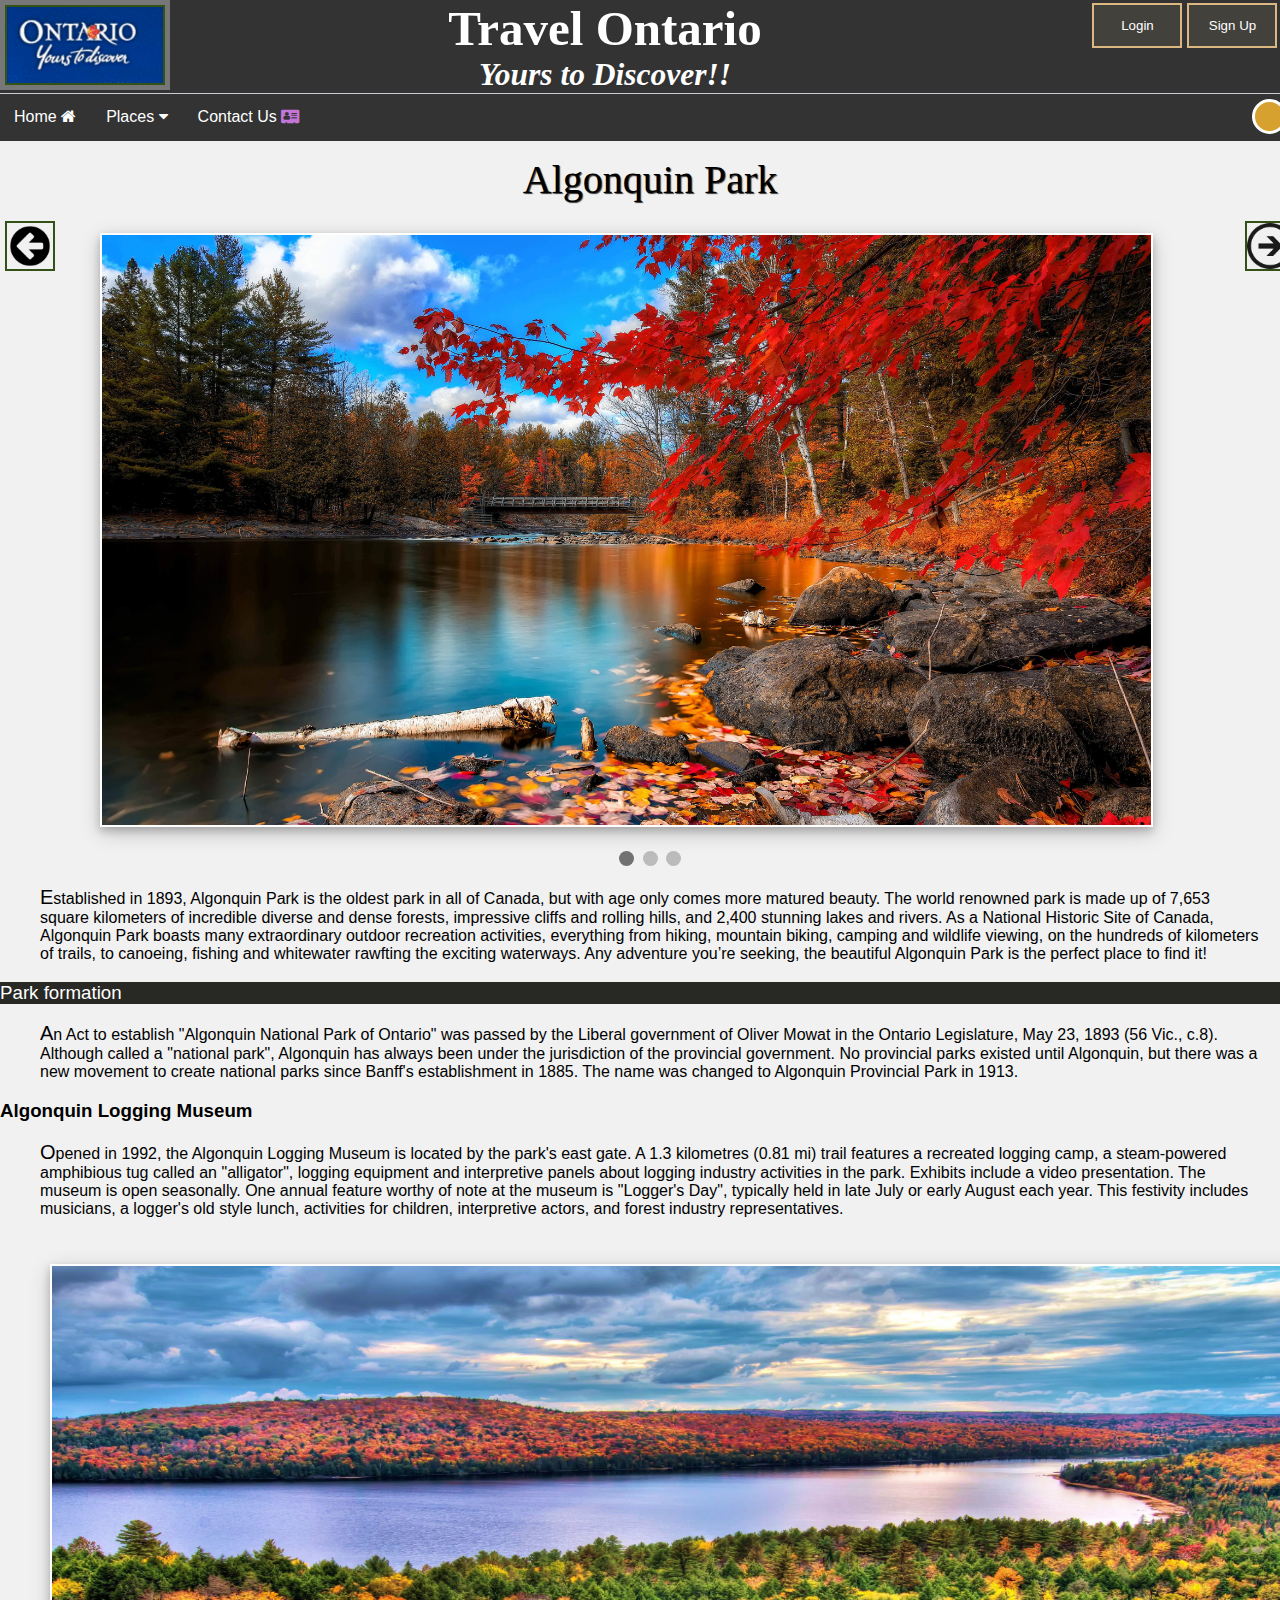
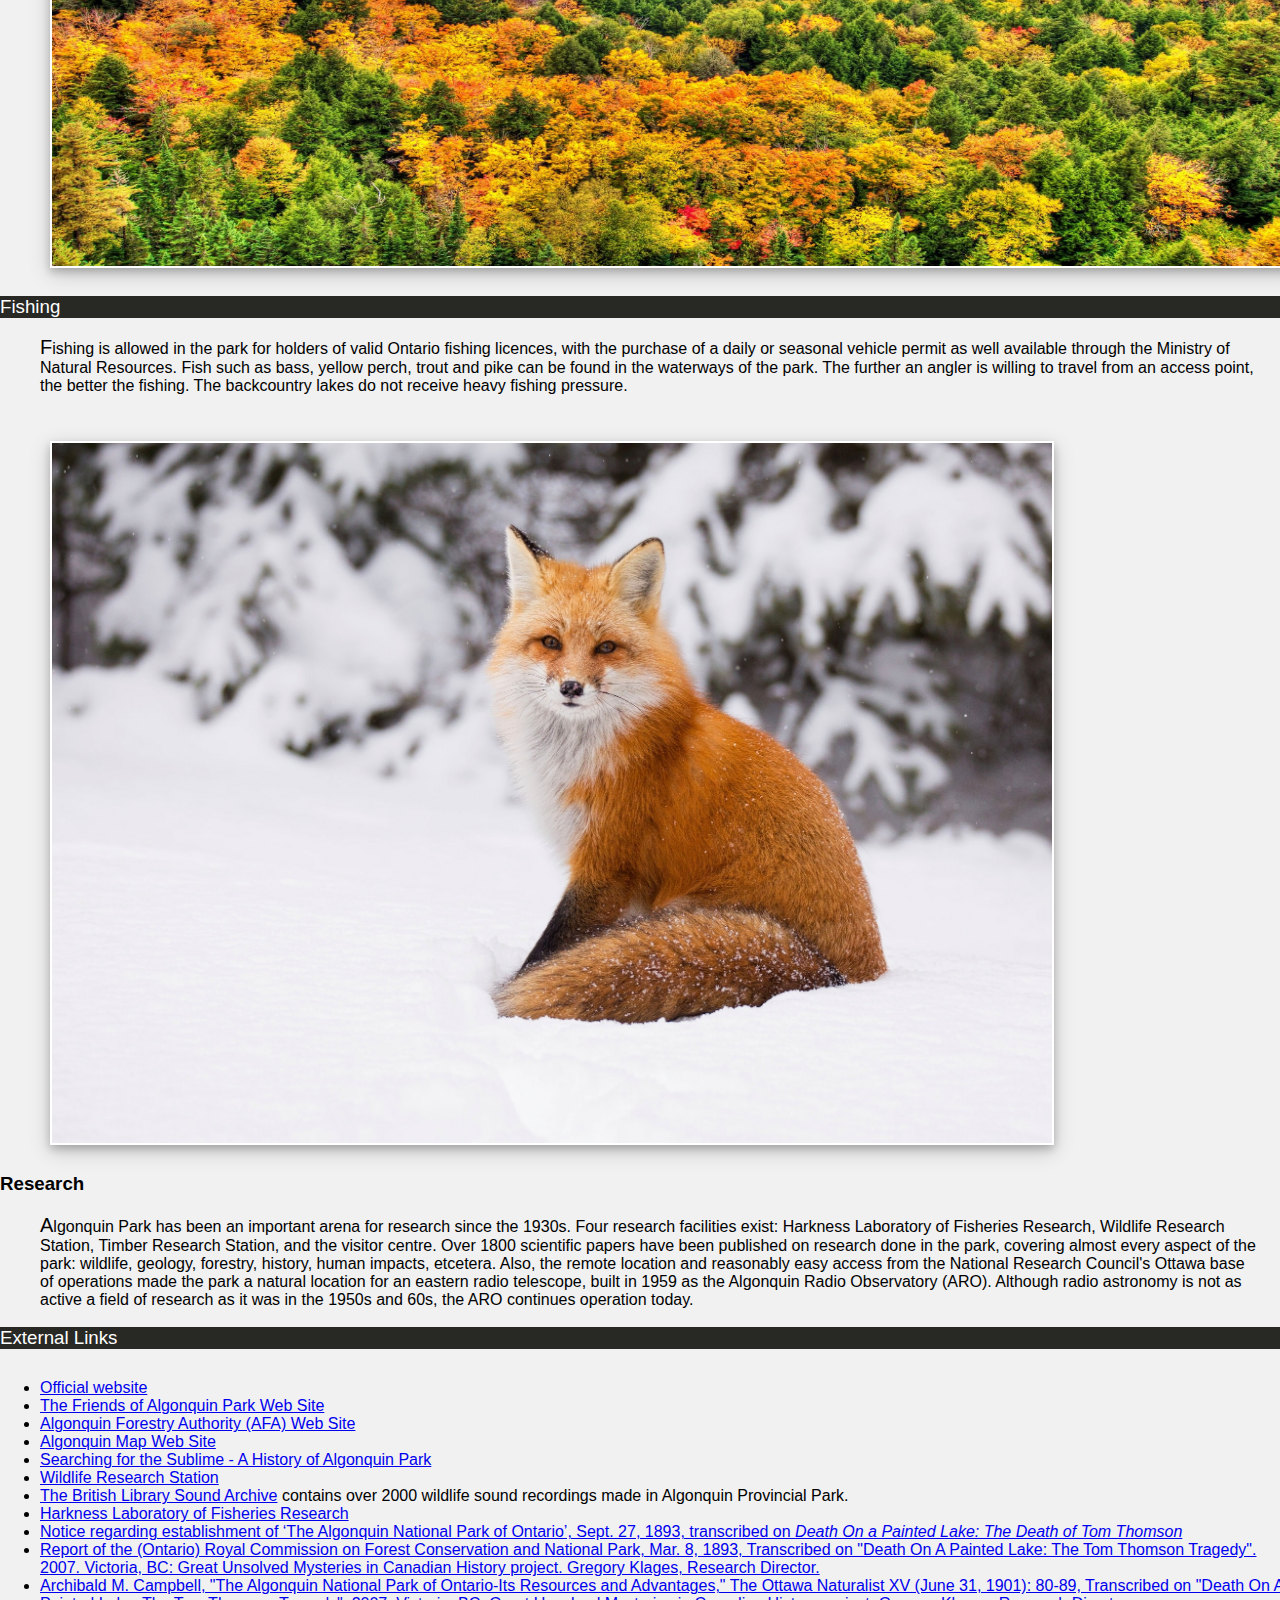
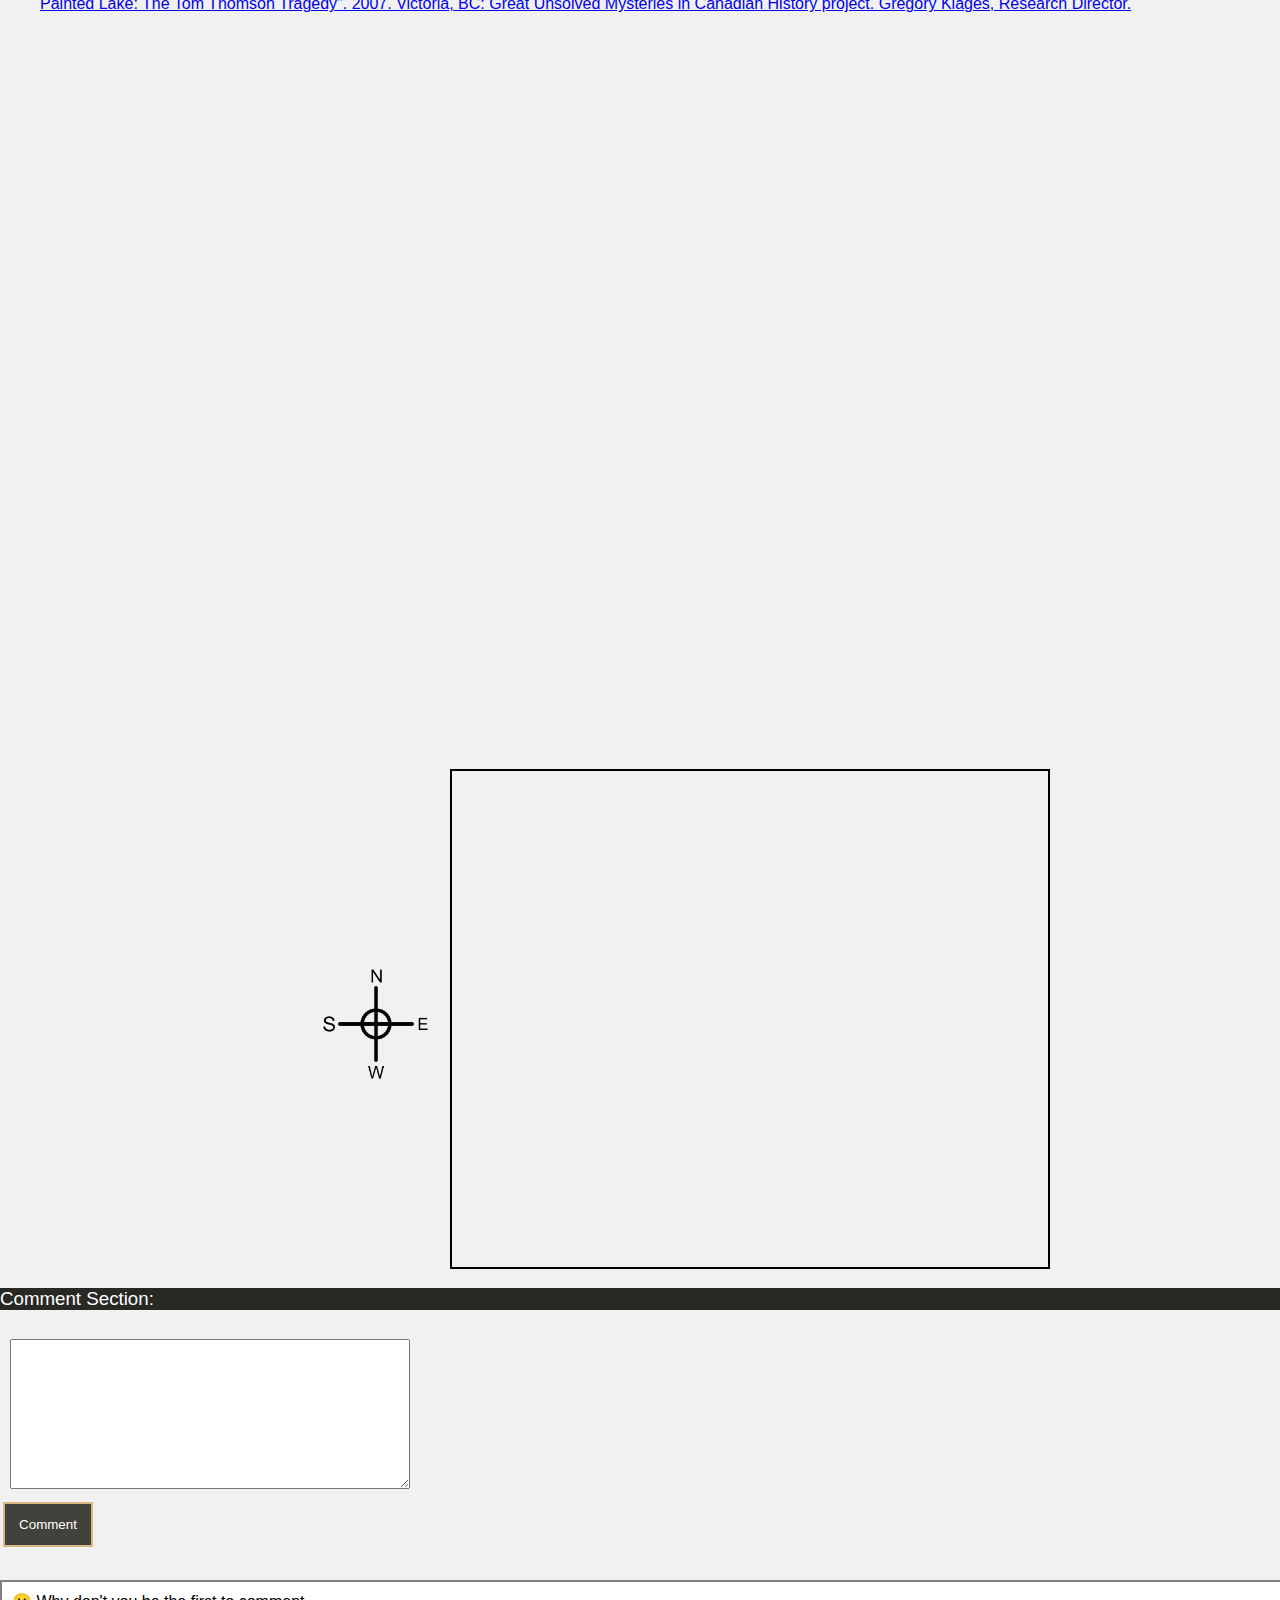
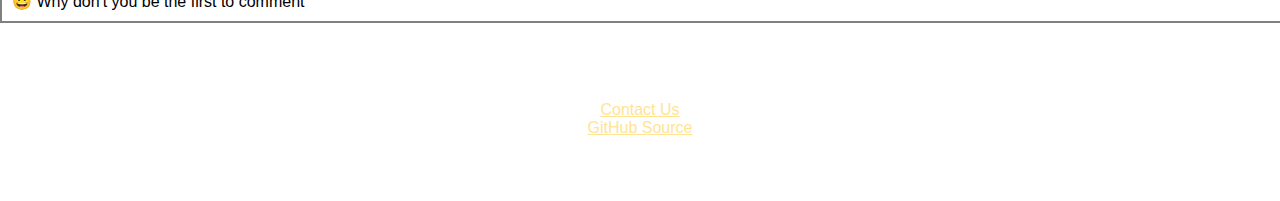
<file: algonquin.html>
<html lang="en">

<head>
    <meta charset="utf-8">
    <meta name="viewport" content="width=device-width, initial-scale=1">
    <title>Algonquin Park</title>
    <link rel="stylesheet" type="text/css" href="css/style2.css">
    <link rel="stylesheet" type="text/css" href="css/slideshow.css">
    <link href='http://fonts.googleapis.com/css?family=Pacifico' rel='stylesheet' type='text/css'>
    <link rel="stylesheet" href="https://cdnjs.cloudflare.com/ajax/libs/font-awesome/4.7.0/css/font-awesome.min.css">
    <!-- Font import: Just for name-->

</head>

<body class="algo_bg">
    <div id="header" class="scrollmenu">
        <a href="index.html"><img src="images/websitelogo.gif" alt="logo"></a>
        <div id="header_right">
            <div id="map_drop">
                <div class="dropdown-content">
                </div>
            </div>
            <div id="search">
                <div id="logButton">
                    <button onclick="document.getElementById('id01').style.display='block'">Login</button>
                    <button onclick="document.getElementById('id02').style.display='block'">Sign Up</button>
                </div>
            </div>
        </div>
        <div id="heading">
            <h1>Travel Ontario</h1>
            <h4><i>Yours to Discover!!</i></h4>
        </div>
    </div>
    <section>
        <article>
            <div id="mainnav" class="scrollmenu">
                <div id="leftnav">
                    <a href="index.html">Home <i class="fa fa-home" style="color:white;"></i></a>
                    <div class="dropdown">
                        <button class="dropbtn">Places <i class="fa fa-caret-down"></i>
                        </button>
                        <div class="dropdown-content">
                            <a href="algonquin.html">Algonquin Park</a>
                            <a href="mandir.html">BAPS Shri Swaminarayan Mandir</a>
                            <a href="caves.html">Bonnechere Caves</a>
                            <a href="bruce.html">Bruce Peninsula</a>
                            <a href="fort.html">Fort Willian Historical Park</a>
                            <a href="hamilton.html">Hamilton Waterfalls</a>
                            <a href="Niagara.html">Niagara Falls</a>
                            <a href="river.html">Ottawa River Rafting</a>
                            <a href="parliament.html">Parliament Hill</a>
                            <a href="cntower.html">The CN Tower</a>
                        </div>
                    </div>
                    <a href="contact.html">Contact Us <i class="fa fa-address-card" style="color: rgb(196, 118, 216);"></i></a>
                </div>
                <div class="cntr">
                    <div class="cntr-innr">
                        <label class="search" for="inpt_search">
                            <input id="inpt_search" type="text" onblur="onBlur()" onfocus="onFocus()" />
                        </label>
                    </div>
                </div>
            </div>

            <div>
                <a href="fort.html"><img src="images/back_b.png" id="back_button" width=100 height=100></a>
                <a href="river.html"><img src="images/next.png" id="next_button" width=100 height=100></a>
            </div>

            <h1>Algonquin Park</h1>
            <div class="slideshow-container">
                <div class="polaroid">
                    <div class="mySlides fade">
                        <img src="images/algo.jpg" style="width:100%">
                    </div>

                    <div class="mySlides fade">
                        <img src="images/algo2.jpg" style="width:100%">
                    </div>

                    <div class="mySlides fade">
                        <img src="images/algo3.jpg" style="width:100%">
                    </div>
                </div>
            </div>
            <br>
            <div style="text-align:center">
                <span class="dot"></span>
                <span class="dot"></span>
                <span class="dot"></span>
            </div>
            <blockquote>
                Established in 1893, Algonquin Park is the oldest park in all of Canada, but with age only comes more
                matured beauty. The world renowned park is made up of 7,653 square kilometers of incredible diverse and
                dense forests, impressive cliffs and rolling hills, and 2,400 stunning lakes and rivers. As a National
                Historic Site of Canada, Algonquin Park boasts many extraordinary outdoor recreation activities,
                everything
                from hiking, mountain biking, camping and wildlife viewing, on the hundreds of kilometers of trails, to
                canoeing, fishing and whitewater rawfting the exciting waterways. Any adventure you’re seeking, the
                beautiful Algonquin Park is the perfect place to find it!
            </blockquote>
            <h3> Park formation</h3>
            <blockquote>An Act to establish "Algonquin National Park of Ontario" was passed by the Liberal government
                of Oliver
                Mowat in the Ontario Legislature, May 23, 1893 (56 Vic., c.8). Although called a "national park",
                Algonquin
                has always been under the jurisdiction of the provincial government. No provincial parks existed until
                Algonquin, but there was a new movement to create national parks since Banff's establishment in 1885.
                The
                name was changed to Algonquin Provincial Park in 1913.
            </blockquote>

            <h3>Algonquin Logging Museum</h3>
            <blockquote>Opened in 1992, the Algonquin Logging Museum is located by the park's east gate. A 1.3
                kilometres (0.81
                mi) trail features a recreated logging camp, a steam-powered amphibious tug called an "alligator",
                logging
                equipment and interpretive panels about logging industry activities in the park. Exhibits include a
                video
                presentation. The museum is open seasonally.
                One annual feature worthy of note at the museum is "Logger's Day", typically held in late July or early
                August each year. This festivity includes musicians, a logger's old style lunch, activities for
                children, interpretive actors, and forest industry representatives.
            </blockquote>
            <div class="polaroid algo"><img src="images/algo_2.jpg" width="1300" height="600"></div>
            <h3>Fishing</h3>
            <blockquote>Fishing is allowed in the park for holders of valid Ontario fishing licences, with the purchase
                of a
                daily
                or seasonal vehicle permit as well available through the Ministry of Natural Resources. Fish such as
                bass,
                yellow perch, trout and pike can be found in the waterways of the park. The further an angler is
                willing to
                travel from an access point, the better the fishing. The backcountry lakes do not receive heavy fishing
                pressure.
            </blockquote>
            </main>
            <div class="polaroid algo"><img src="images/algo_3.jpg" width=1000 height=700></div>
            <h3>Research</h3>
            <blockquote>Algonquin Park has been an important arena for research since the 1930s. Four research
                facilities exist:
                Harkness Laboratory of Fisheries Research, Wildlife Research Station, Timber Research Station, and the
                visitor
                centre. Over 1800 scientific papers have been published on research done in the park, covering almost
                every
                aspect of the park: wildlife, geology, forestry, history, human impacts, etcetera.

                Also, the remote location and reasonably easy access from the National Research Council's Ottawa base
                of
                operations made the park a natural location for an eastern radio telescope, built in 1959 as the
                Algonquin
                Radio Observatory (ARO). Although radio astronomy is not as active a field of research as it was in the
                1950s
                and 60s, the ARO continues operation today.
            </blockquote>

            <h3>External Links</h3>
            <div class="refbegin">
                <ul>
                    <li><a rel="nofollow" href="http://www.ontarioparks.com/park/algonquin">Official website</a></li>
                    <li><a rel="nofollow" href="http://www.algonquinpark.on.ca/">The Friends of Algonquin Park Web Site</a></li>
                    <li><a rel="nofollow" href="http://algonquinforestry.on.ca/">Algonquin Forestry Authority (AFA) Web
                            Site</a></li>
                    <li><a rel="nofollow" href="http://www.algonquinmap.com/">Algonquin Map Web Site</a></li>
                    <li><a rel="nofollow" href="http://www.images.technomuses.ca/?en/searching_sublime/intro">Searching
                            for the Sublime - A History of Algonquin Park</a></li>
                    <li><a rel="nofollow" href="http://www.algonquinwrs.ca/">Wildlife Research Station</a></li>
                    <li><a rel="nofollow" href="http://www.bl.uk/soundarchive">The British Library Sound Archive</a>
                        contains over 2000 wildlife sound recordings made in Algonquin Provincial Park.</li>
                    <li><a rel="nofollow" href="http://www.harkness.ca/">Harkness Laboratory of Fisheries Research</a></li>
                    <li><a rel="nofollow" href="http://www.canadianmysteries.ca/sites/thomson/landscapes/creation/4965en.html">Notice
                            regarding establishment of ‘The Algonquin National Park of Ontario’, Sept. 27, 1893,
                            transcribed on <i>Death On a Painted Lake: The Death of Tom Thomson</i></a></li>
                    <li><a rel="nofollow" href="http://www.canadianmysteries.ca/sites/thomson/landscapes/creation/5157en.html">Report
                            of the (Ontario) Royal Commission on Forest Conservation and National Park, Mar. 8, 1893,
                            Transcribed on "Death On A Painted Lake: The Tom Thomson Tragedy". 2007. Victoria, BC:
                            Great Unsolved Mysteries in Canadian History project. Gregory Klages, Research Director.</a></li>
                    <li><a rel="nofollow" href="http://www.canadianmysteries.ca/sites/thomson/landscapes/creation/4982en.html">Archibald
                            M. Campbell, "The Algonquin National Park of Ontario-Its Resources and Advantages," The
                            Ottawa Naturalist XV (June 31, 1901): 80-89, Transcribed on "Death On A Painted Lake: The
                            Tom Thomson Tragedy". 2007. Victoria, BC: Great Unsolved Mysteries in Canadian History
                            project. Gregory Klages, Research Director.</a></li>
                </ul>
            </div>
            <iframe src="https://www.youtube.com/embed/ASaJivWcYXU" frameborder="0" allow="accelerometer; autoplay; encrypted-media; gyroscope; picture-in-picture"
                allowfullscreen></iframe></iframe>
            <div id="pinning">
                <div class="mapouter">
                    <div class="gmap_canvas"><iframe width="600" height="500" id="gmap_canvas" src="https://maps.google.com/maps?q=Algonquin%20park&t=&z=13&ie=UTF8&iwloc=&output=embed"
                            frameborder="0" scrolling="no" marginheight="0" marginwidth="0"></iframe><a href="https://www.emojilib.com">emojilib.com</a></div>
                </div>
                <img src="images/pin.png" id="pin">
            </div>

            <h3>Comment Section:</h3>
            <form id="Comment_Section">
                <textarea id="text" value="" required></textarea><br>
                <input id="comm" value="Comment" readonly>
                <p id="c_e"></p>
            </form>
            <div id="comments"></div>

        </article>
    </section>
    <footer>
        <p>&copy; Team Flash 2019.<br>
            All rights Reserved.</p>
        <a href="contact.html">Contact Us</a><br>
        <a href="https://github.com/VineetBisht/Ontario_Travel">GitHub Source</a>
        <p><a href="#header_right"><u>Back to top</u></a></p>
    </footer>
    <div id="id01" class="modal">
        <form class="modal-content animate">
            <div class="imgcontainer">
                <span onclick="document.getElementById('id01').style.display='none'" class="close" title="Close Modal">&times;</span>
                <img src="images/avatar.png" alt="Avatar" class="avatar">
            </div>

            <div class="cont">
                <label for="uname"><b>Username</b></label>
                <input type="text" placeholder="Default: 'Guest' for both" name="uname" id="uname" required>

                <label for="psw"><b>Password</b></label>
                <input type="password" placeholder="Enter Password" name="psw" id="psw" required>

                <button type="submit" onclick="login();return false;" data-dismiss="modal">Login</button>
                <label>
                    <input type="checkbox" checked="checked" name="remember"> Remember me</label>
                <p id="success"></p>
            </div>

            <div class="cont">
                <span class="psw">Forgot <a href="#">password?</a></span>
                <button type="button" onclick="document.getElementById('id01').style.display='none'" class="cancelbtn">Cancel</button>
            </div>
        </form>
    </div>
    <div id="id02" class="modal">

        <form class="modal-content animate">
            <div class="imgcontainer">
                <span onclick="document.getElementById('id02').style.display='none'" class="close" title="Close Modal">&times;</span>
                <img src="images/avatar.png" alt="Avatar" class="avatar">
            </div>

            <div class="cont">
                <label for="first_name"><b>First Name</b></label>
                <input type="text" id="first_name" placeholder="Enter First Name" name="first_name">
                <span class="error" id="first_name_error"></span><br>

                <label for="last_name"><b>Last Name</b></label>
                <input type="text" id="last_name" placeholder="Enter Last Name" name="last_name">
                <span class="error" id="last_name_error"></span><br>

                <label for="email"><b>Email</b></label><br>
                <input type="text" id="email" placeholder="Enter Email" name="email">
                <span class="error" id="email_error"></span><br>

                <label for="psw1"><b>Password</b></label>
                <input type="password" id="psw1" placeholder="Enter Password" name="psw1">
                <span class="error" id="psw1_error"></span><br>

                <label for="psw2"><b>Confirm Password</b></label>
                <input type="password" id="psw2" placeholder="Re-enter Password" name="psw2">
                <span class="error" id="psw2_error"></span><br>

                <button type="button" id="register" onclick="register();return false;" data-dismiss="modal">Register</button>

            </div>
        </form>
    </div>
    <script src="js/slideshow.js"></script>
    <script src="js/pages.js"></script>
</body>

</html>
</file>
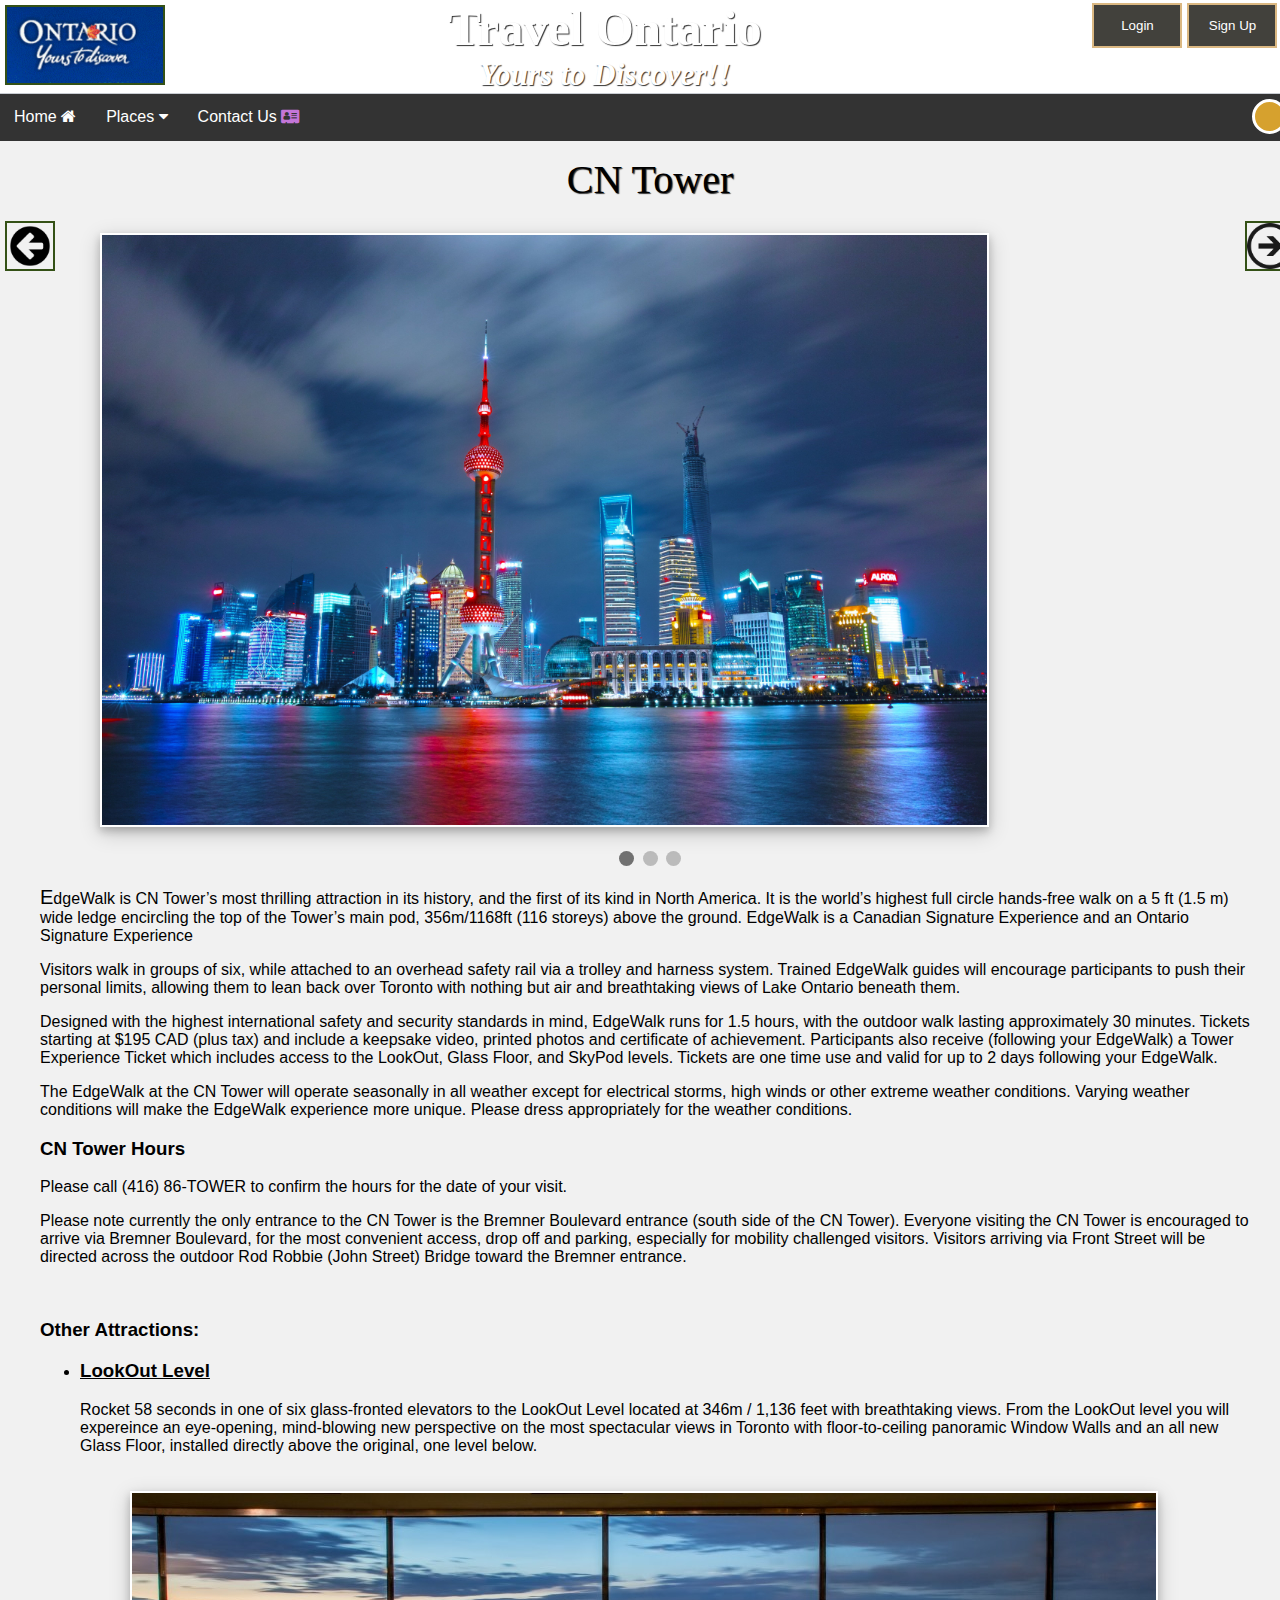
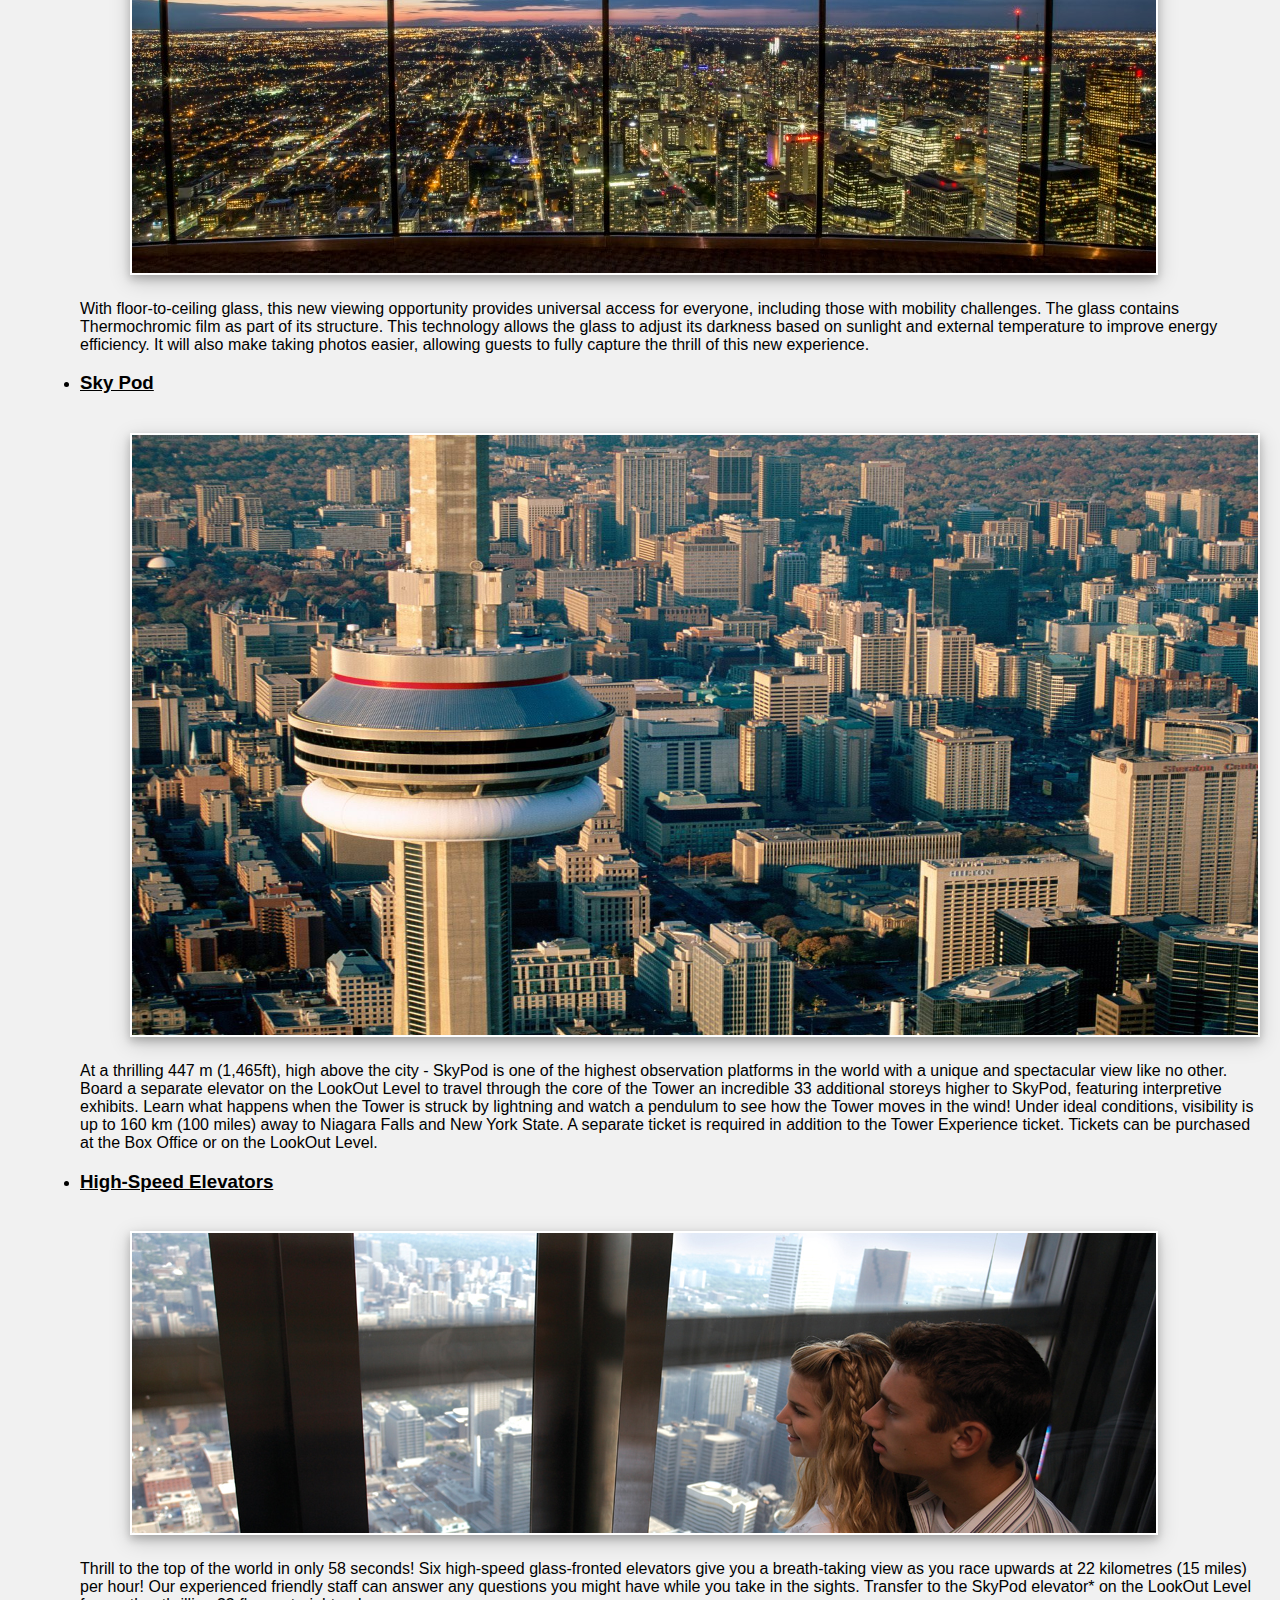
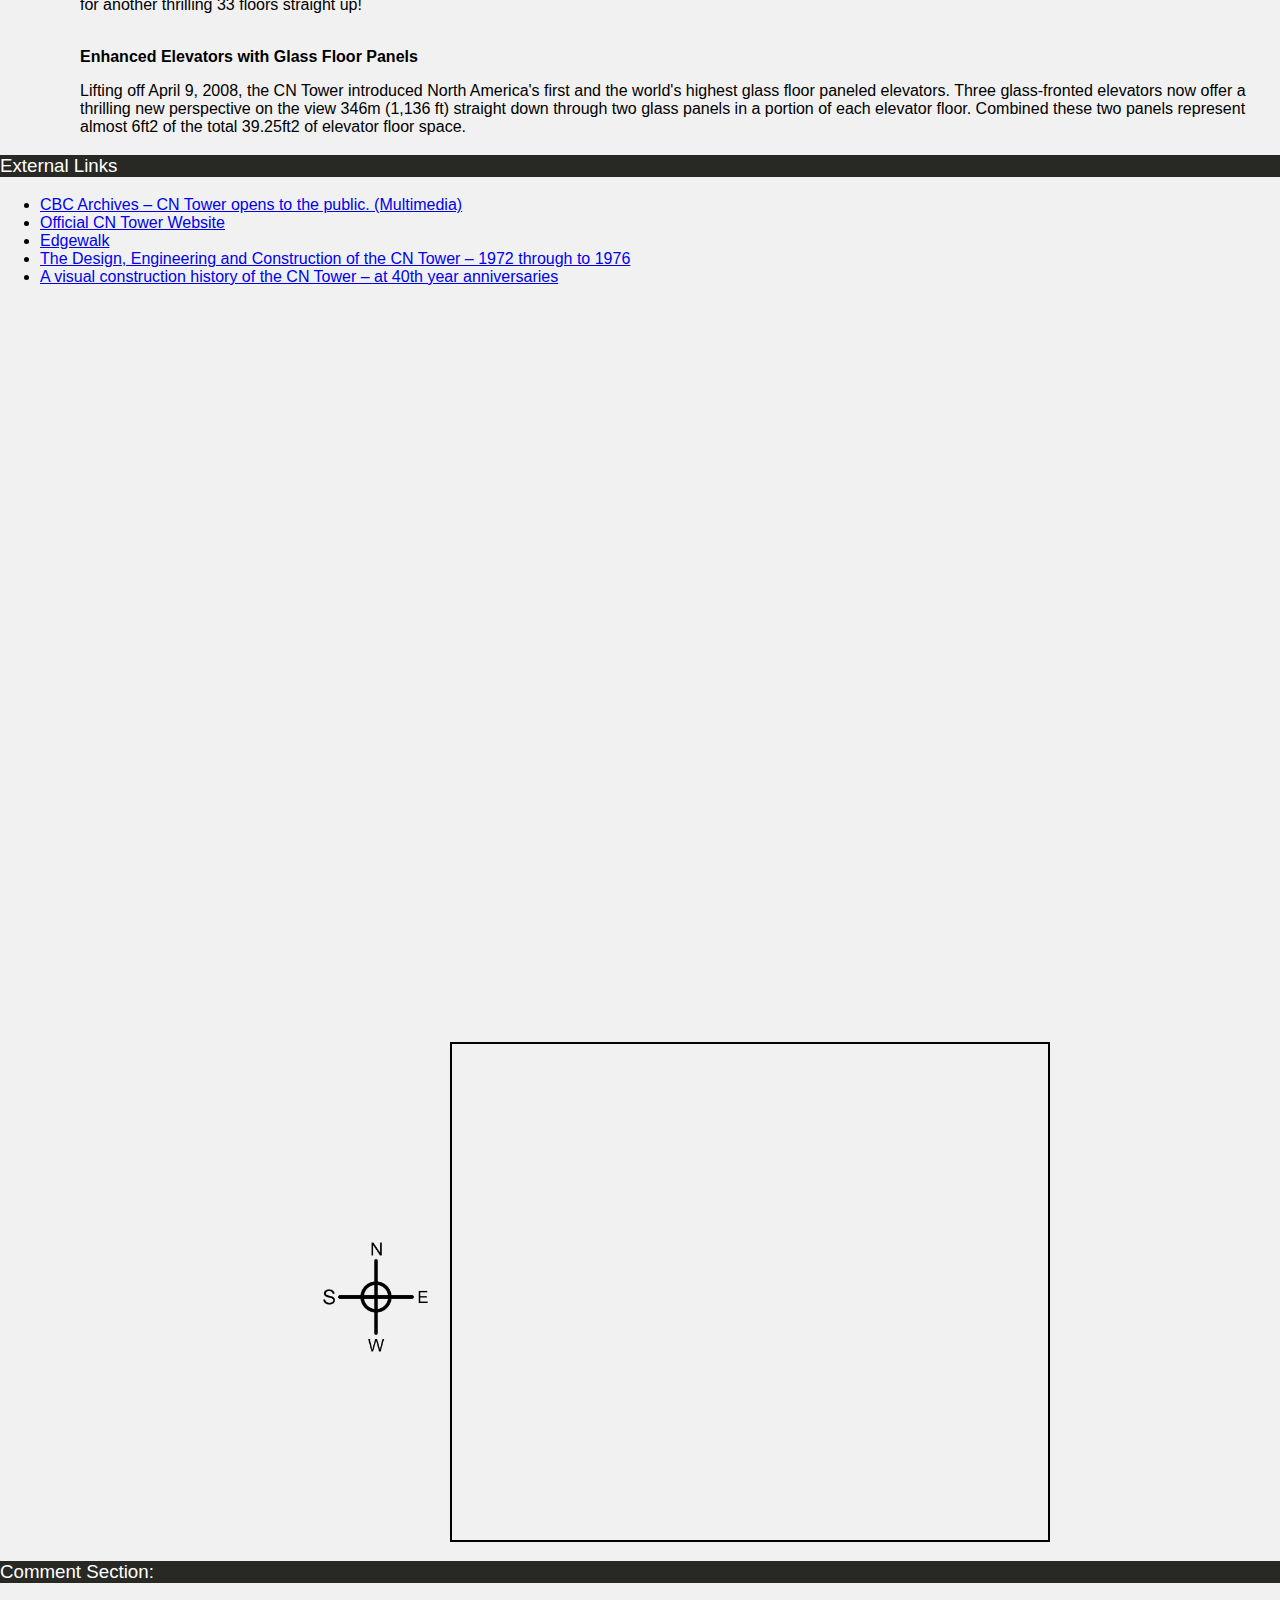
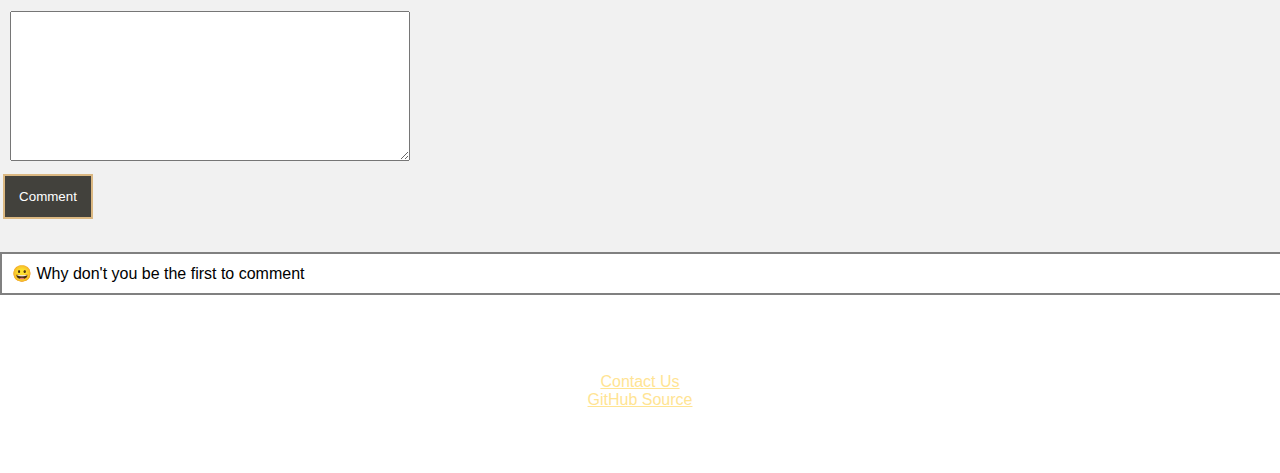
<file: cntower.html>
<html lang="en">

<head>
    <meta charset="utf-8">
    <meta name="viewport" content="width=device-width, initial-scale=1">
    <title>CN Tower</title>
    <link rel="stylesheet" type="text/css" href="css/style2.css">
    <link href='http://fonts.googleapis.com/css?family=Pacifico' rel='stylesheet' type='text/css'>
    <!-- Font import: Just for name-->
    <link rel="stylesheet" href="https://cdnjs.cloudflare.com/ajax/libs/font-awesome/4.7.0/css/font-awesome.min.css">
    <link rel="stylesheet" type="text/css" href="css/slideshow.css">
</head>

<body class="stars">
    <div id="header">
        <a href="index.html"><img src="images/websitelogo.gif" alt="logo"></a>
        <div id="header_right">
            <div id="map_drop">
                <div class="dropdown-content">
                </div>
            </div>
            <div id="search">
                <div id="logButton">
                    <button onclick="document.getElementById('id01').style.display='block'">Login</button>
                    <button onclick="document.getElementById('id02').style.display='block'">Sign Up</button>
                </div>
            </div>
        </div>
        <div id="heading">
            <h1>Travel Ontario</h1>
            <h4><i>Yours to Discover!!</i></h4>
        </div>
    </div>
    <section>
        </ul>
        </nav>
        <article>
            <div id="mainnav" class="scrollmenu">
                <div id="leftnav">
                    <a href="index.html">Home <i class="fa fa-home" style="color:white;"></i></a>
                    <div class="dropdown">
                        <button class="dropbtn">Places <i class="fa fa-caret-down"></i>
                        </button>
                        <div class="dropdown-content">
                            <a href="algonquin.html">Algonquin Park</a>
                            <a href="mandir.html">BAPS Shri Swaminarayan Mandir</a>
                            <a href="caves.html">Bonnechere Caves</a>
                            <a href="bruce.html">Bruce Peninsula</a>
                            <a href="fort.html">Fort Willian Historical Park</a>
                            <a href="hamilton.html">Hamilton Waterfalls</a>
                            <a href="Niagara.html">Niagara Falls</a>
                            <a href="river.html">Ottawa River Rafting</a>
                            <a href="parliament.html">Parliament Hill</a>
                            <a href="cntower.html">The CN Tower</a>
                        </div>
                    </div>
                    <a href="contact.html">Contact Us <i class="fa fa-address-card" style="color: rgb(196, 118, 216);"></i></a>
                </div>
                <div class="cntr">
                    <div class="cntr-innr">
                        <label class="search" for="inpt_search">
                            <input id="inpt_search" type="text" onblur="onBlur()" onfocus="onFocus()" />
                        </label>
                    </div>
                </div>
            </div>
            <div>
                <a href="Niagara.html"><img src="images/back_b.png" id="back_button" width=100 height=100></a>
                <a href="parliament.html"><img src="images/next.png" id="next_button" width=100 height=100></a>
            </div>

            <h1>CN Tower</h1>
            <div class="slideshow-container">
                <div class="polaroid">
                    <div class="mySlides fade">
                        <img src="images/cn1.jpg" style="width:100%">
                    </div>

                    <div class="mySlides fade">
                        <img src="images/cn_tower2.jpg" style="width:100%">
                    </div>

                    <div class="mySlides fade">
                        <img src="images/cntower3.jpg" style="width:100%">
                    </div>
                </div>
            </div>
            <br>
            <div style="text-align:center">
                <span class="dot"></span>
                <span class="dot"></span>
                <span class="dot"></span>
            </div>
            <blockquote>
                <p>EdgeWalk is CN Tower’s most thrilling attraction in its history, and the first of its kind in North
                    America. It is the world’s highest full circle hands-free walk
                    on a 5 ft (1.5 m) wide ledge encircling the top of the Tower’s main pod, 356m/1168ft (116 storeys)
                    above the ground. EdgeWalk is a Canadian Signature Experience and an
                    Ontario Signature Experience</p>
                <p>Visitors walk in groups of six, while attached to an overhead safety rail via a trolley and harness
                    system. Trained EdgeWalk guides will encourage participants to push
                    their personal limits, allowing them to lean back over Toronto with nothing but air and
                    breathtaking
                    views of Lake Ontario beneath them.</p>
                <p>Designed with the highest international safety and security standards in mind, EdgeWalk runs for 1.5
                    hours, with the outdoor walk lasting approximately 30 minutes.
                    Tickets starting at $195 CAD (plus tax) and include a keepsake video, printed photos and
                    certificate of
                    achievement. Participants also receive (following your EdgeWalk) a
                    Tower Experience Ticket which includes access to the LookOut, Glass Floor, and SkyPod levels.
                    Tickets
                    are one time use and valid for up to 2 days following your EdgeWalk.</p>

                <p>The EdgeWalk at the CN Tower will operate seasonally in all weather except for electrical storms,
                    high
                    winds or other extreme weather conditions. Varying weather
                    conditions will make the EdgeWalk experience more unique. Please dress appropriately for the
                    weather
                    conditions.</p>
                <h3><b>CN Tower Hours</b></h3>
                Please call (416) 86-TOWER to confirm the hours for the date of your visit.

                <p>Please note currently the only entrance to the CN Tower is the Bremner Boulevard entrance (south
                    side of
                    the CN Tower).
                    Everyone visiting the CN Tower is encouraged to arrive via Bremner Boulevard, for the most
                    convenient
                    access, drop off and parking, especially for mobility challenged visitors.
                    Visitors arriving via Front Street will be directed across the outdoor Rod Robbie (John Street)
                    Bridge
                    toward the Bremner entrance.</p>
                <br>

                <h3>Other Attractions:</h3>
                <ul>
                    <li>
                        <h3><u>LookOut Level</u></h3>
                    </li>
                    <p>Rocket 58 seconds in one of six glass-fronted elevators to the LookOut Level located at 346m /
                        1,136
                        feet with breathtaking views.
                        From the LookOut level you will expereince an eye-opening, mind-blowing new perspective on the
                        most
                        spectacular views in Toronto with floor-to-ceiling panoramic
                        Window Walls and an all new Glass Floor, installed directly above the original, one level
                        below.</p>
                    <div class="polaroid algo"><img src="images/looktower.jpg"></div>
                    <p>With floor-to-ceiling glass, this new viewing opportunity provides universal access for
                        everyone,
                        including those with mobility challenges.
                        The glass contains Thermochromic film as part of its structure. This technology allows the
                        glass to
                        adjust its darkness based on sunlight and external temperature
                        to improve energy efficiency. It will also make taking photos easier, allowing guests to fully
                        capture the thrill of this new experience.</p>
                    <li>
                        <h3><u>Sky Pod</u></h3>
                    </li>
                    <div class="polaroid algo"><img src="images/look_tower.jpg" height="600" width="1200"></div>
                    <p>At a thrilling 447 m (1,465ft), high above the city - SkyPod is one of the highest observation
                        platforms in the world with a unique and spectacular view like no other.
                        Board a separate elevator on the LookOut Level to travel through the core of the Tower an
                        incredible 33 additional storeys higher to SkyPod, featuring interpretive exhibits.
                        Learn what happens when the Tower is struck by lightning and watch a pendulum to see how the
                        Tower
                        moves in the wind!
                        Under ideal conditions, visibility is up to 160 km (100 miles) away to Niagara Falls and New
                        York
                        State.
                        A separate ticket is required in addition to the Tower Experience ticket. Tickets can be
                        purchased
                        at the Box Office or on the LookOut Level.</p>
                    <li>
                        <h3><u>High-Speed Elevators</u></h3>
                    </li>
                    <div class="polaroid algo"><img src="images/elevator.jpg"></div>
                    <p>Thrill to the top of the world in only 58 seconds! Six high-speed glass-fronted elevators give
                        you a
                        breath-taking view as you race upwards at 22 kilometres (15 miles) per hour!
                        Our experienced friendly staff can answer any questions you might have while you take in the
                        sights. Transfer to the SkyPod elevator* on the LookOut Level for another thrilling
                        33 floors straight up!</p>
                    <br>

                    <b>Enhanced Elevators with Glass Floor Panels</b><br>

                    <p>Lifting off April 9, 2008, the CN Tower introduced North America's first and the world's highest
                        glass floor paneled elevators. Three glass-fronted elevators now offer a
                        thrilling new perspective on the view 346m (1,136 ft) straight down through two glass panels in
                        a
                        portion of each elevator floor. Combined these two panels represent almost
                        6ft2 of the total 39.25ft2 of elevator floor space.</p>
                </ul>
            </blockquote>

            <h3>External Links</h3>
            <ul>
                <li><a rel="nofollow" href="http://archives.cbc.ca/IDC-1-69-204-1024-11/life_society/cn_tower_opens/">CBC
                        Archives – CN Tower opens to the public. (Multimedia)</a></li>
                <li><a rel="nofollow" href="http://www.cntower.ca/">Official CN Tower Website</a></li>
                <li><a rel="nofollow" href="http://www.edgewalkcntower.ca/">Edgewalk</a></li>
                <li><a rel="nofollow" href="http://www.pastandfuturehistory.com/">The Design, Engineering and
                        Construction of the CN Tower – 1972 through to 1976</a></li>
                <li><a rel="nofollow" href="https://www.flickr.com/photos/40744368@N04/sets/72157632200955200/">A
                        visual construction history of the CN Tower – at 40th year anniversaries</a></li>
            </ul>

            <iframe src="https://www.youtube.com/embed/fgbFdV7yL_o" frameborder="0" allow="accelerometer; autoplay; encrypted-media; gyroscope; picture-in-picture"
                allowfullscreen></iframe> </iframe>
            <div id="pinning">
                <div class="mapouter">
                    <div class="gmap_canvas"><iframe width="600" height="500" id="gmap_canvas" src="https://maps.google.com/maps?q=CN%20Tower&t=&z=13&ie=UTF8&iwloc=&output=embed"
                            frameborder="0" scrolling="no" marginheight="0" marginwidth="0"></iframe><a href="https://www.emojilib.com">emojilib.com</a></div>
                </div>
                <img src="images/pin.png" id="pin">
            </div>

            <h3>Comment Section:</h3>
            <form id="Comment_Section">
                <textarea id="text" value="" required></textarea><br>
                <input id="comm" value="Comment" readonly>
                <p id="c_e"></p>
            </form>
            <div id="comments"></div>

        </article>
    </section>
    <footer>
        <p>&copy; Team Flash 2019.<br>
            All rights Reserved.</p>
        <a href="contact.html">Contact Us</a><br>
        <a href="https://github.com/VineetBisht/Ontario_Travel">GitHub Source</a>
        <p><a href="#header_right"><u>Back to top</u></a></p>
    </footer>
    <div id="id01" class="modal">
        <form class="modal-content animate">
            <div class="imgcontainer">
                <span onclick="document.getElementById('id01').style.display='none'" class="close" title="Close Modal">&times;</span>
                <img src="images/avatar.png" alt="Avatar" class="avatar">
            </div>

            <div class="cont">
                <label for="uname"><b>Username</b></label>
                <input type="text" placeholder="Default: 'Guest' for both" name="uname" id="uname" required>

                <label for="psw"><b>Password</b></label>
                <input type="password" placeholder="Enter Password" name="psw" id="psw" required>

                <button type="submit" onclick="login();return false;" data-dismiss="modal">Login</button>
                <label>
                    <input type="checkbox" checked="checked" name="remember"> Remember me</label>
                <p id="success"></p>
            </div>

            <div class="cont">
                <span class="psw">Forgot <a href="#">password?</a></span>
                <button type="button" onclick="document.getElementById('id01').style.display='none'" class="cancelbtn">Cancel</button>
            </div>
        </form>
    </div>
    <div id="id02" class="modal">

        <form class="modal-content animate">
            <div class="imgcontainer">
                <span onclick="document.getElementById('id02').style.display='none'" class="close" title="Close Modal">&times;</span>
                <img src="images/avatar.png" alt="Avatar" class="avatar">
            </div>

            <div class="cont">
                <label for="first_name"><b>First Name</b></label>
                <input type="text" id="first_name" placeholder="Enter First Name" name="first_name">
                <span class="error" id="first_name_error"></span><br>

                <label for="last_name"><b>Last Name</b></label>
                <input type="text" id="last_name" placeholder="Enter Last Name" name="last_name">
                <span class="error" id="last_name_error"></span><br>

                <label for="email"><b>Email</b></label><br>
                <input type="text" id="email" placeholder="Enter Email" name="email">
                <span class="error" id="email_error"></span><br>

                <label for="psw1"><b>Password</b></label>
                <input type="password" id="psw1" placeholder="Enter Password" name="psw1">
                <span class="error" id="psw1_error"></span><br>

                <label for="psw2"><b>Confirm Password</b></label>
                <input type="password" id="psw2" placeholder="Re-enter Password" name="psw2">
                <span class="error" id="psw2_error"></span><br>

                <button type="button" id="register" onclick="register();return false;" data-dismiss="modal">Register</button>

            </div>
        </form>
    </div>
    <script src="js/slideshow.js"></script>
    <script src="js/pages.js"></script>
  
</body>

</html>
</file>
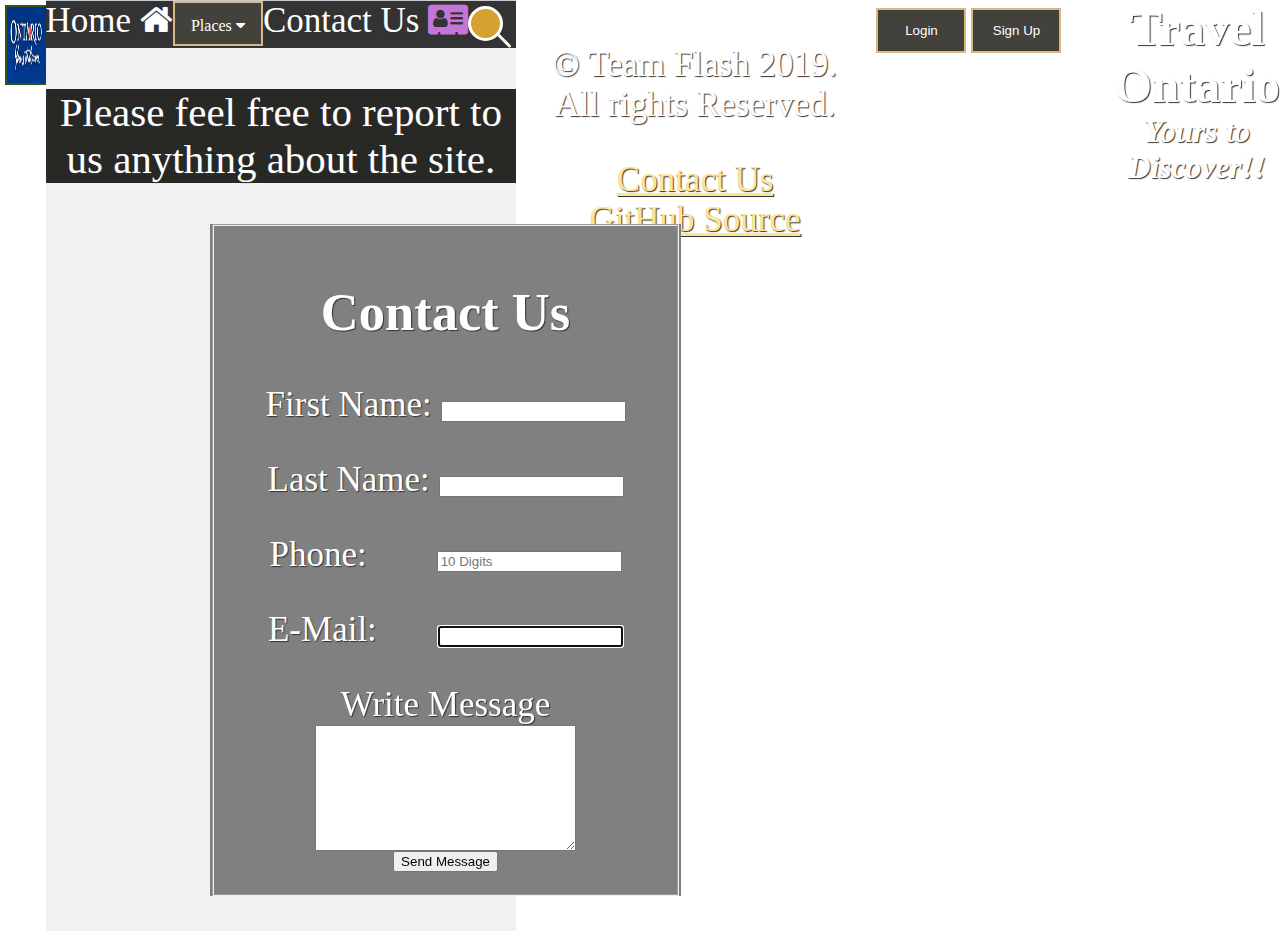
<file: contact.html>
<head>
  <meta charset="utf-8">
  <meta name="viewport" content="width=device-width, initial-scale=1">
  <title>Contact Us</title>
  <link rel="stylesheet" type="text/css" href="css/style2.css">
  <link href='http://fonts.googleapis.com/css?family=Pacifico' rel='stylesheet' type='text/css'>
  <link rel="stylesheet" href="https://cdnjs.cloudflare.com/ajax/libs/font-awesome/4.7.0/css/font-awesome.min.css">
  <!-- Font import: Just for name-->

</head>

<body class="contact">
  <div id="header">
    <a href="index.html"><img src="images/websitelogo.gif" alt="logo"></a>
    <div id="header_right">
      <div id="map_drop">
        <div class="dropdown-content">
        </div>
        <div id="search">
          <div id="logButton">
            <button onclick="document.getElementById('id01').style.display='block'">Login</button>
            <button onclick="document.getElementById('id02').style.display='block'">Sign Up</button>
          </div>
        </div>
      </div>
      <div id="heading">
        <h1>Travel Ontario</h1>
        <h4><i>Yours to Discover!!</i></h4>
      </div>
    </div>
    <section>
      <article>
        <div id="mainnav" class="scrollmenu">
          <div id="leftnav">
            <a href="index.html">Home <i class="fa fa-home" style="color:white;"></i></a>
            <div class="dropdown">
              <button class="dropbtn">Places <i class="fa fa-caret-down"></i>
              </button>
              <div class="dropdown-content">
                <a href="algonquin.html">Algonquin Park</a>
                <a href="mandir.html">BAPS Shri Swaminarayan Mandir</a>
                <a href="caves.html">Bonnechere Caves</a>
                <a href="bruce.html">Bruce Peninsula</a>
                <a href="fort.html">Fort Willian Historical Park</a>
                <a href="hamilton.html">Hamilton Waterfalls</a>
                <a href="Niagara.html">Niagara Falls</a>
                <a href="river.html">Ottawa River Rafting</a>
                <a href="parliament.html">Parliament Hill</a>
                <a href="cntower.html">The CN Tower</a>
              </div>
            </div>
            <a href="contact.html">Contact Us <i class="fa fa-address-card" style="color: rgb(196, 118, 216);"></i></a>
          </div>
          <div class="cntr">
            <div class="cntr-innr">
              <label class="search" for="inpt_search">
                <input id="inpt_search" type="text" onblur="onBlur()" onfocus="onFocus()" />
              </label>
            </div>
          </div>
        </div>
        <h3> Please feel free to report to us anything about the site.
        </h3>
        <form action="maintenance.html" style="background:grey;" method="GET">
          <fieldset>
            <h2>
              <legend>Contact Us</legend>
            </h2>
            <p>First Name:&nbsp;<input type="text" name="firstname" required></p>
            <p>Last Name:&nbsp;<input type="text" name="lastname" required></p>
            <p>Phone:&nbsp;&nbsp;&nbsp;&nbsp;&nbsp;&nbsp;&nbsp;&nbsp;<input type="digits" name="card number"
                placeholder="10 Digits" maxlength="10" pattern="\d{10}" required></p>
            <p>E-Mail:&nbsp;&nbsp;&nbsp;&nbsp;&nbsp;&nbsp;&nbsp;<input type="email" name="email" autofocus required></p>
            <label for="message">Write Message</label><br>
            <textarea name="message" id="message" cols="30" rows="8"></textarea><br>
            <input type="submit" value="Send Message">
          </fieldset>
        </form>
      </article>
    </section>
    <footer>
      <p>&copy; Team Flash 2019.<br>
        All rights Reserved.</p>
      <a href="contact.html">Contact Us</a><br>
      <a href="https://github.com/VineetBisht/Ontario_Travel">GitHub Source</a>
    </footer>
    <div id="id01" class="modal">
      <form class="modal-content animate">
        <div class="imgcontainer">
          <span onclick="document.getElementById('id01').style.display='none'" class="close" title="Close Modal">&times;</span>
          <img src="images/avatar.png" alt="Avatar" class="avatar">
        </div>

        <div class="cont">
          <label for="uname"><b>Username</b></label>
          <input type="text" placeholder="Default: 'Guest' for both" name="uname" id="uname" required>

          <label for="psw"><b>Password</b></label>
          <input type="password" placeholder="Enter Password" name="psw" id="psw" required>

          <button type="submit" onclick="login();return false;" data-dismiss="modal">Login</button>
          <label>
            <input type="checkbox" checked="checked" name="remember"> Remember me</label>
          <p id="success"></p>
        </div>

        <div class="cont">
          <span class="psw">Forgot <a href="#">password?</a></span>
          <button type="button" onclick="document.getElementById('id01').style.display='none'" class="cancelbtn">Cancel</button>
        </div>
      </form>
    </div>
    <div id="id02" class="modal">

      <form class="modal-content animate">
        <div class="imgcontainer">
          <span onclick="document.getElementById('id02').style.display='none'" class="close" title="Close Modal">&times;</span>
          <img src="images/avatar.png" alt="Avatar" class="avatar">
        </div>

        <div class="cont">
          <label for="first_name"><b>First Name</b></label>
          <input type="text" id="first_name" placeholder="Enter First Name" name="first_name">
          <span class="error" id="first_name_error"></span><br>

          <label for="last_name"><b>Last Name</b></label>
          <input type="text" id="last_name" placeholder="Enter Last Name" name="last_name">
          <span class="error" id="last_name_error"></span><br>

          <label for="email"><b>Email</b></label><br>
          <input type="text" id="email" placeholder="Enter Email" name="email">
          <span class="error" id="email_error"></span><br>

          <label for="psw1"><b>Password</b></label>
          <input type="password" id="psw1" placeholder="Enter Password" name="psw1">
          <span class="error" id="psw1_error"></span><br>

          <label for="psw2"><b>Confirm Password</b></label>
          <input type="password" id="psw2" placeholder="Re-enter Password" name="psw2">
          <span class="error" id="psw2_error"></span><br>

          <button type="button" id="register" onclick="register();return false;" data-dismiss="modal">Register</button>

        </div>
      </form>
    </div>
    <script src="js/pages.js"></script>
   
</body>

</html>
</file>
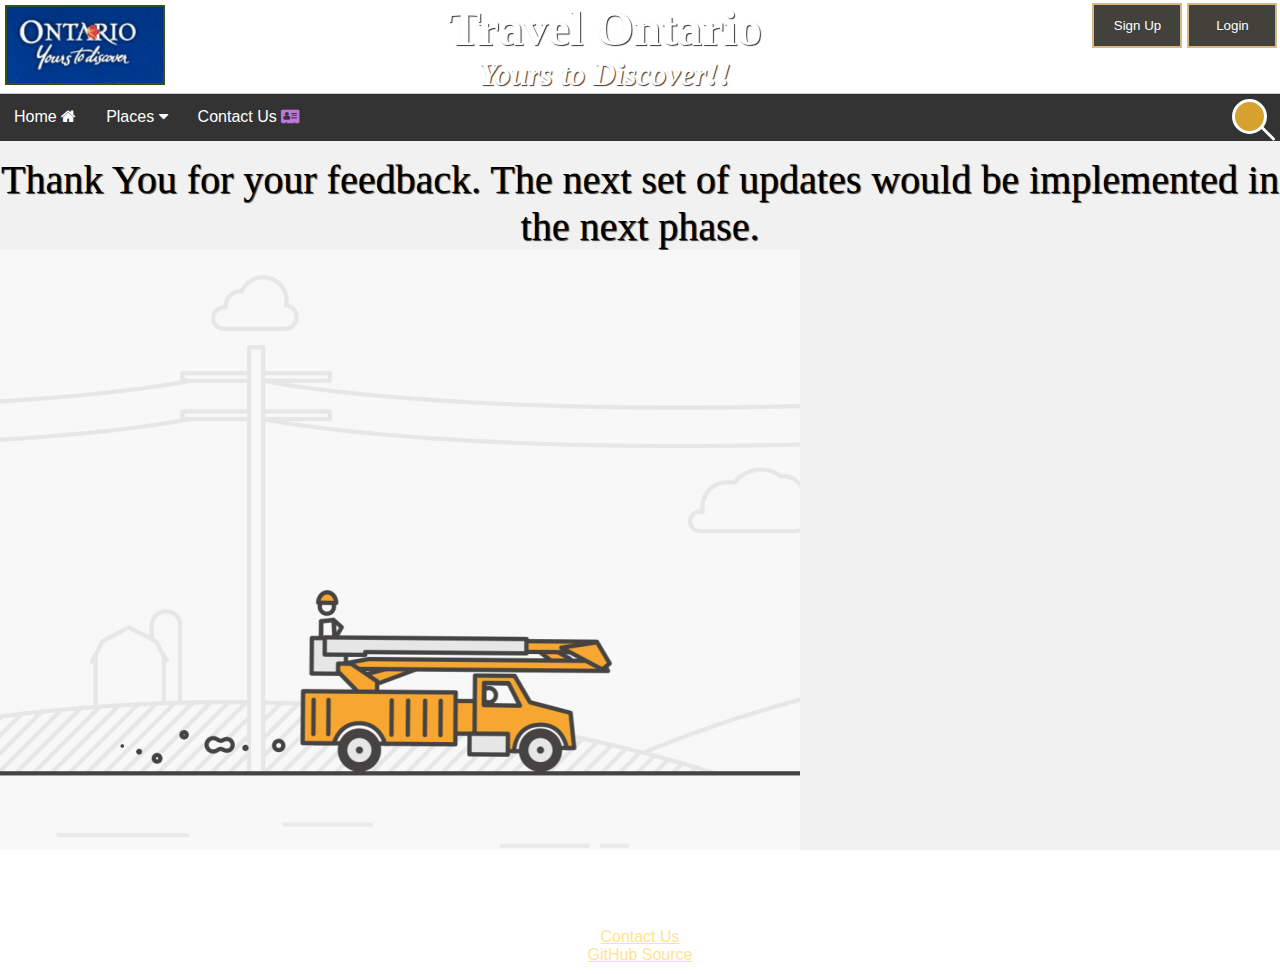
<file: maintenance.html>
<head>
    <meta charset="utf-8">
    <meta name="viewport" content="width=device-width, initial-scale=1">
    <title>Thank You</title>
    <link rel="stylesheet" type="text/css" href="css/style2.css">
    <link href='http://fonts.googleapis.com/css?family=Pacifico' rel='stylesheet' type='text/css'>
    <link rel="stylesheet" href="https://cdnjs.cloudflare.com/ajax/libs/font-awesome/4.7.0/css/font-awesome.min.css">
    <!-- Font import: Just for name-->

</head>

<body class="contact">
    <div id="header">
        <a href="index.html"><img src="images/websitelogo.gif" alt="logo"></a>
        <div id="header_right">
            <div id="map_drop">
                <div class="dropdown-content">
                </div>
            </div>
            <div id="search">
                <div id="logButton">
                    <button onclick="document.getElementById('id02').style.display='block'">Sign Up</button>
                    <button onclick="document.getElementById('id01').style.display='block'">Login</button>
                </div>
            </div>
        </div>
        <div id="heading">
            <h1>Travel Ontario</h1>
            <h4><i>Yours to Discover!!</i></h4>
        </div>
    </div>
    <section>
        <article>
            <div id="mainnav" class="scrollmenu">
                <div id="leftnav">
                    <a href="index.html">Home <i class="fa fa-home" style="color:white;"></i></a>
                    <div class="dropdown">
                        <button class="dropbtn">Places <i class="fa fa-caret-down"></i>
                        </button>
                        <div class="dropdown-content">
                            <a href="algonquin.html">Algonquin Park</a>
                            <a href="mandir.html">BAPS Shri Swaminarayan Mandir</a>
                            <a href="caves.html">Bonnechere Caves</a>
                            <a href="bruce.html">Bruce Peninsula</a>
                            <a href="fort.html">Fort Willian Historical Park</a>
                            <a href="hamilton.html">Hamilton Waterfalls</a>
                            <a href="Niagara.html">Niagara Falls</a>
                            <a href="river.html">Ottawa River Rafting</a>
                            <a href="parliament.html">Parliament Hill</a>
                            <a href="cntower.html">The CN Tower</a>
                        </div>
                    </div>
                    <a href="contact.html">Contact Us <i class="fa fa-address-card" style="color: rgb(196, 118, 216);"></i></a>
                </div>
                <div class="cntr">
                    <div class="cntr-innr">
                        <label class="search" for="inpt_search">
                            <input id="inpt_search" type="text" onblur="onBlur()" onfocus="onFocus()" />
                        </label>
                    </div>
                </div>
            </div>
            <h1> Thank You for your feedback. The next set of updates would be implemented in the next phase.
            </h1>
            <img src="images/maintain.gif" alt="maintain">
        </article>
    </section>
    <footer>
        <p>&copy; Team Flash 2019.<br>
            All rights Reserved.</p>
        <a href="contact.html">Contact Us</a><br>
        <a href="https://github.com/VineetBisht/Ontario_Travel">GitHub Source</a>
    </footer>
    <div id="id01" class="modal">
        <form class="modal-content animate">
            <div class="imgcontainer">
                <span onclick="document.getElementById('id01').style.display='none'" class="close" title="Close Modal">&times;</span>
                <img src="images/avatar.png" alt="Avatar" class="avatar">
            </div>

            <div class="cont">
                <label for="uname"><b>Username</b></label>
                <input type="text" placeholder="Default: 'Guest' for both" name="uname" id="uname" required>

                <label for="psw"><b>Password</b></label>
                <input type="password" placeholder="Enter Password" name="psw" id="psw" required>

                <button type="submit" onclick="login();return false;" data-dismiss="modal">Login</button>
                <label>
                    <input type="checkbox" checked="checked" name="remember"> Remember me</label>
                <p id="success"></p>
            </div>

            <div class="cont">
                <span class="psw">Forgot <a href="#">password?</a></span>
                <button type="button" onclick="document.getElementById('id01').style.display='none'" class="cancelbtn">Cancel</button>
            </div>
        </form>
    </div>
    <div id="id02" class="modal">

        <form class="modal-content animate">
            <div class="imgcontainer">
                <span onclick="document.getElementById('id02').style.display='none'" class="close" title="Close Modal">&times;</span>
                <img src="images/avatar.png" alt="Avatar" class="avatar">
            </div>

            <div class="cont">
                <label for="first_name"><b>First Name</b></label>
                <input type="text" id="first_name" placeholder="Enter First Name" name="first_name">
                <span class="error" id="first_name_error"></span><br>

                <label for="last_name"><b>Last Name</b></label>
                <input type="text" id="last_name" placeholder="Enter Last Name" name="last_name">
                <span class="error" id="last_name_error"></span><br>

                <label for="email"><b>Email</b></label><br>
                <input type="text" id="email" placeholder="Enter Email" name="email">
                <span class="error" id="email_error"></span><br>

                <label for="psw1"><b>Password</b></label>
                <input type="password" id="psw1" placeholder="Enter Password" name="psw1">
                <span class="error" id="psw1_error"></span><br>

                <label for="psw2"><b>Confirm Password</b></label>
                <input type="password" id="psw2" placeholder="Re-enter Password" name="psw2">
                <span class="error" id="psw2_error"></span><br>

                <button type="button" id="register" onclick="register();return false;" data-dismiss="modal">Register</button>

            </div>
        </form>
    </div>
    <script src="js/pages.js"></script>
</body>

</html>
</file>
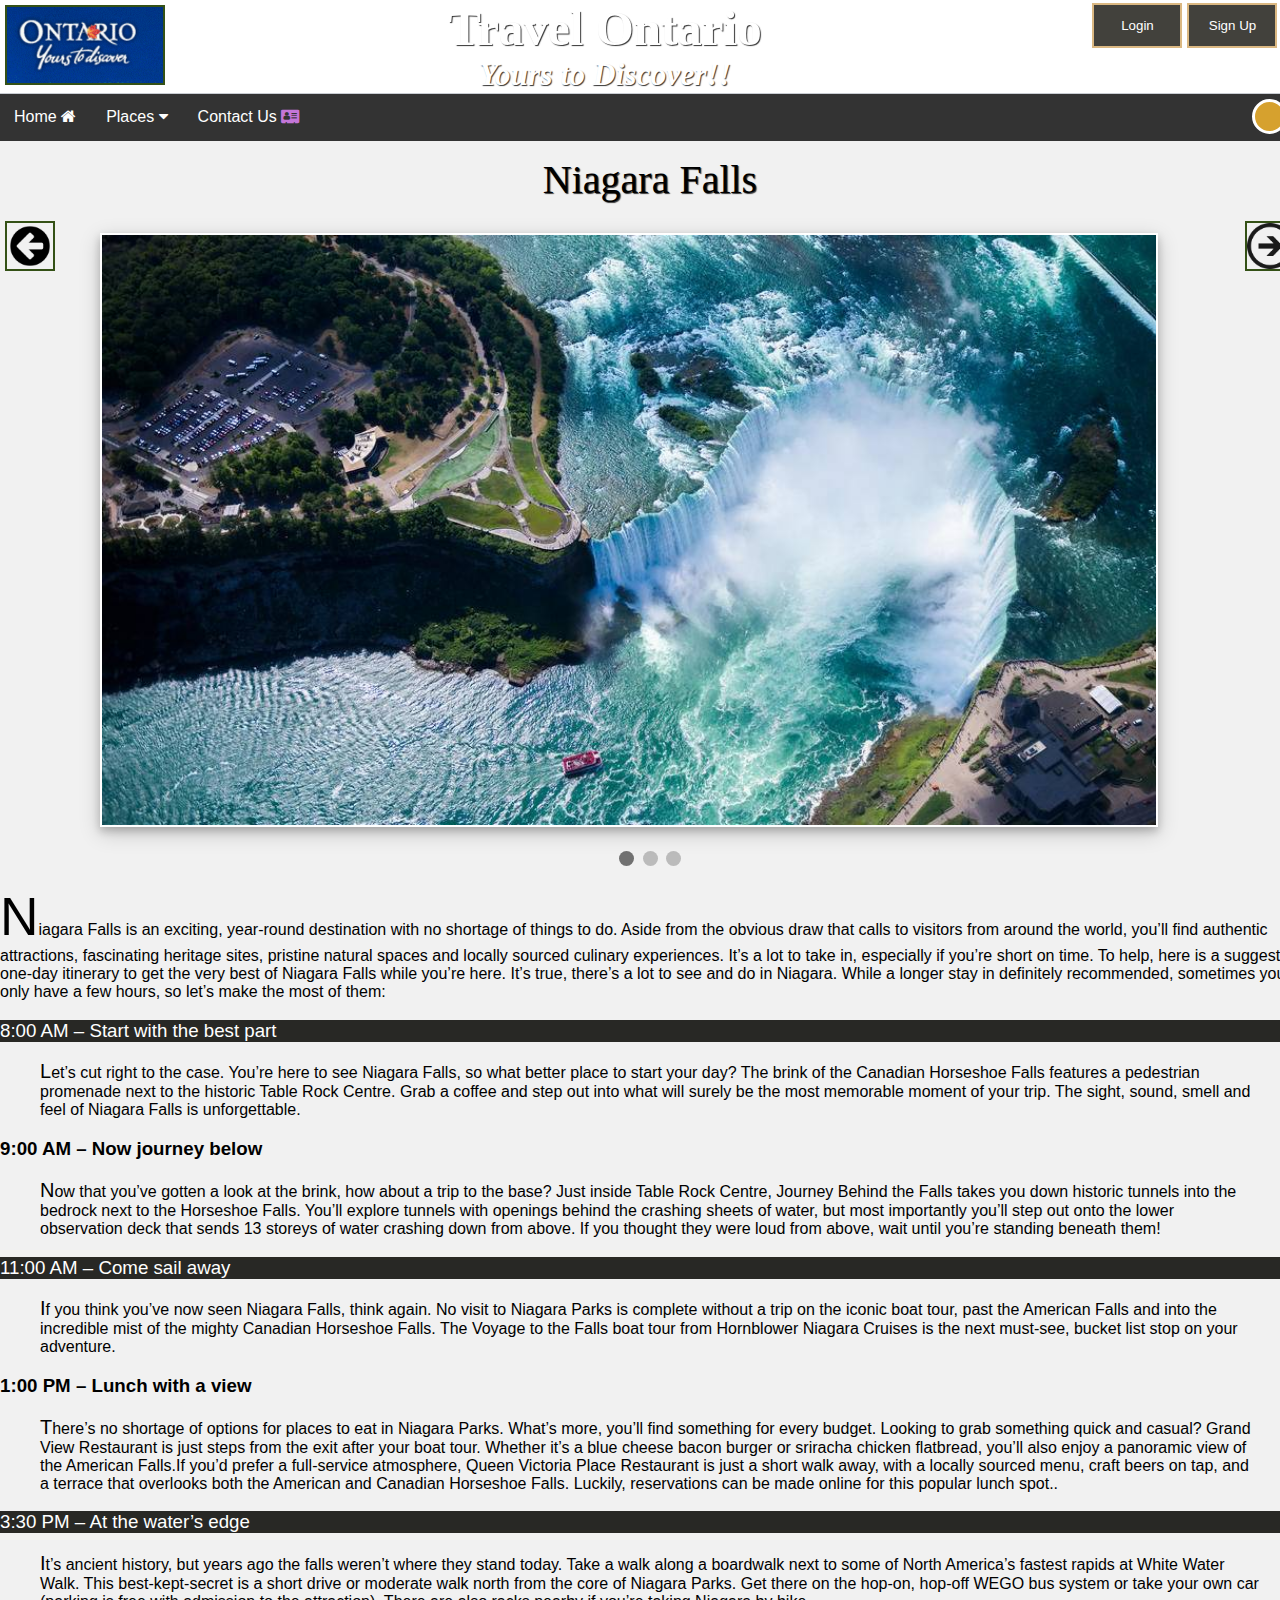
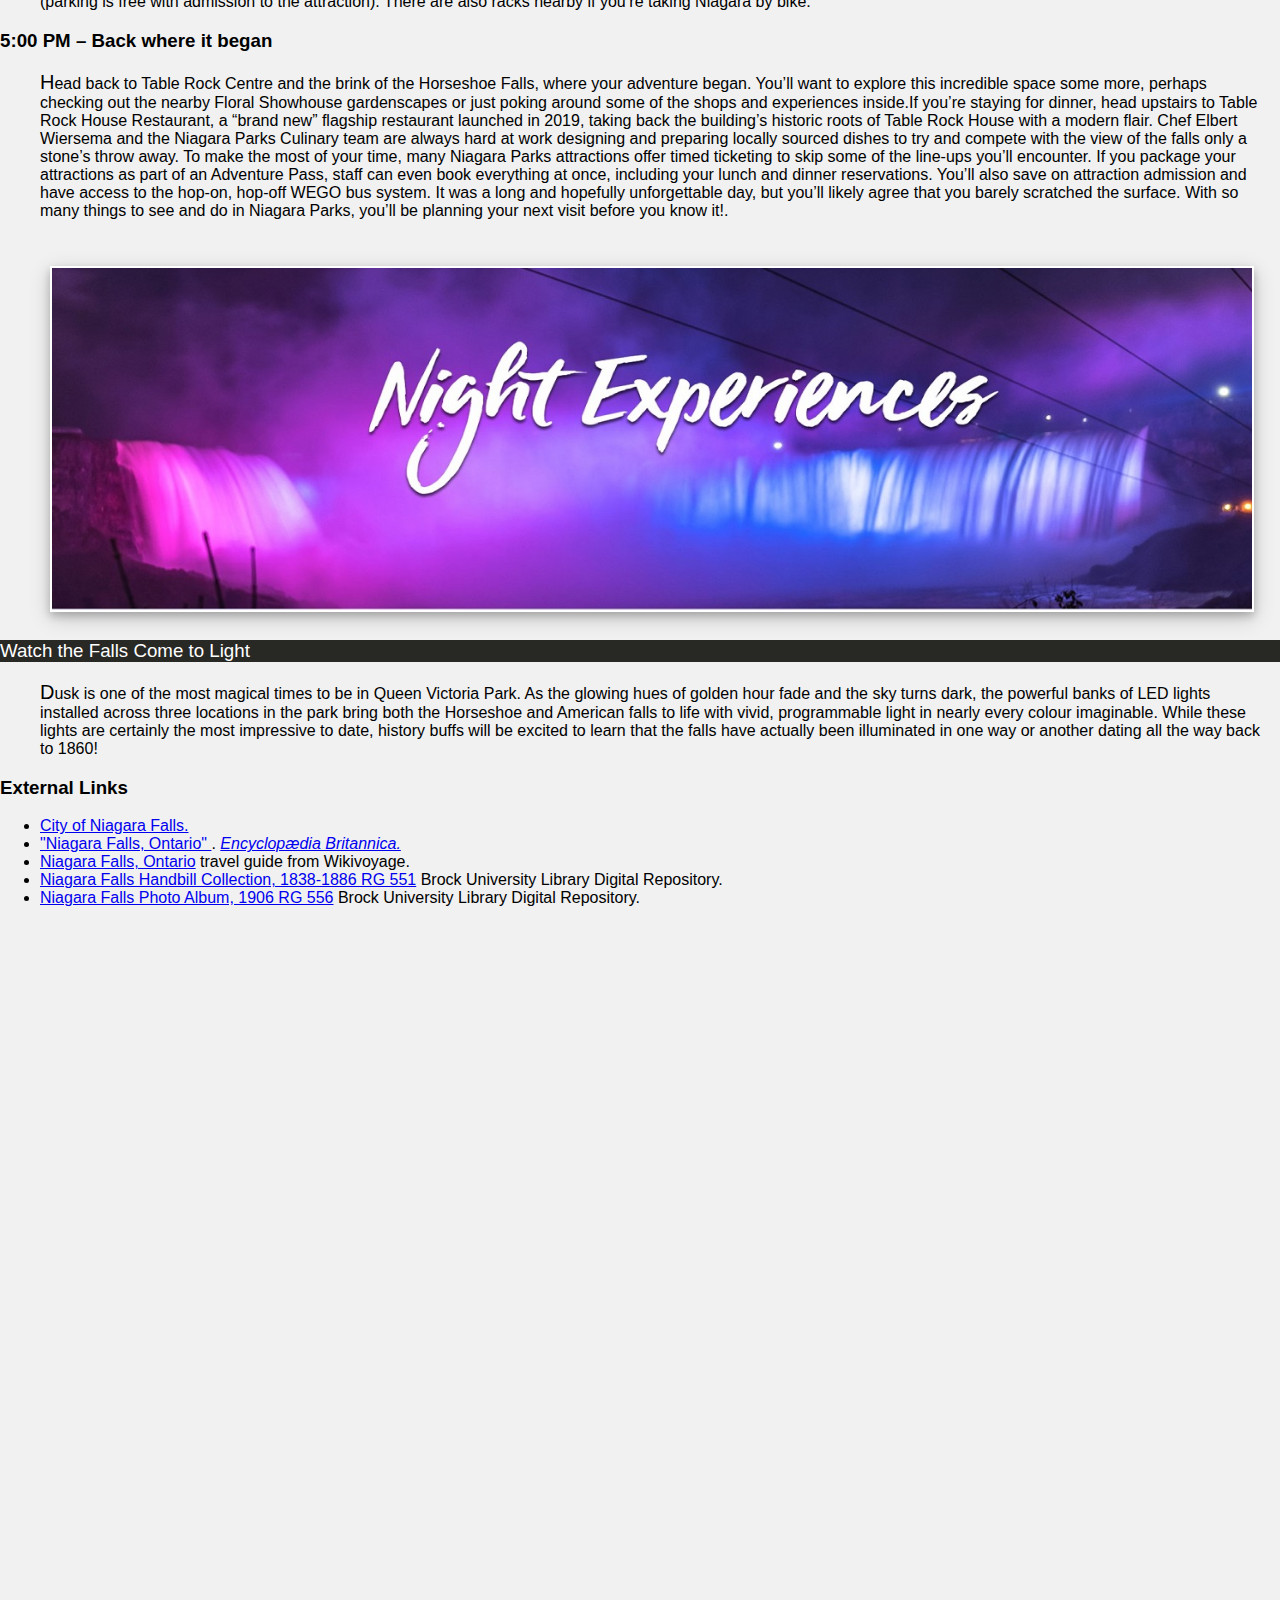
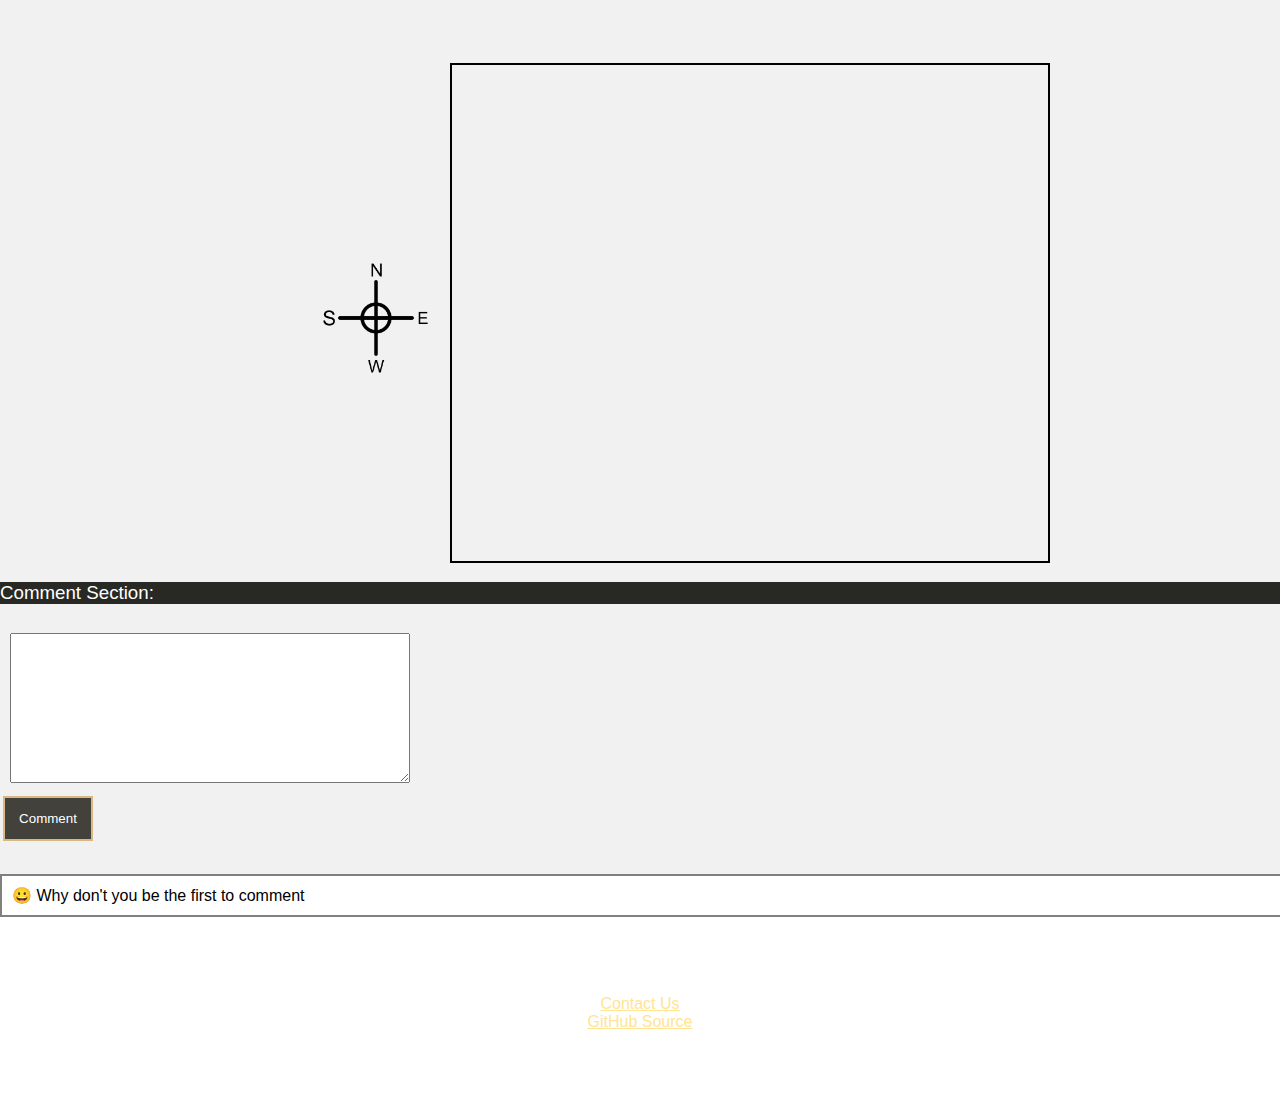
<file: Niagara.html>
<html lang="en">

<head>
    <meta charset="utf-8">
    <meta name="viewport" content="width=device-width, initial-scale=1">
    <title>Niagara Falls</title>
    <link rel="stylesheet" type="text/css" href="css/style2.css">
    <link rel="stylesheet" type="text/css" href="css/slideshow.css">
    <link href='http://fonts.googleapis.com/css?family=Pacifico' rel='stylesheet' type='text/css'>
    <link rel="stylesheet" href="https://cdnjs.cloudflare.com/ajax/libs/font-awesome/4.7.0/css/font-awesome.min.css">
    <!-- Font import: Just for name-->

</head>

<body class="niag">
    <div id="header">
        <a href="index.html"><img src="images/websitelogo.gif" alt="logo"></a>
        <div id="header_right">
            <div id="map_drop">
                <div class="dropdown-content">
                </div>
            </div>
            <div id="search">
                <div id="logButton">
                    <button onclick="document.getElementById('id01').style.display='block'">Login</button>
                    <button onclick="document.getElementById('id02').style.display='block'">Sign Up</button>
                </div>
            </div>
        </div>
        <div id="heading">
            <h1>Travel Ontario</h1>
            <h4><i>Yours to Discover!!</i></h4>
        </div>
    </div>
    <section>
        <article>
            <div id="mainnav" class="scrollmenu">
                <div id="leftnav">
                    <a href="index.html">Home <i class="fa fa-home" style="color:white;"></i></a>
                    <div class="dropdown">
                        <button class="dropbtn">Places <i class="fa fa-caret-down"></i>
                        </button>
                        <div class="dropdown-content">
                            <a href="algonquin.html">Algonquin Park</a>
                            <a href="mandir.html">BAPS Shri Swaminarayan Mandir</a>
                            <a href="caves.html">Bonnechere Caves</a>
                            <a href="bruce.html">Bruce Peninsula</a>
                            <a href="fort.html">Fort Willian Historical Park</a>
                            <a href="hamilton.html">Hamilton Waterfalls</a>
                            <a href="Niagara.html">Niagara Falls</a>
                            <a href="river.html">Ottawa River Rafting</a>
                            <a href="parliament.html">Parliament Hill</a>
                            <a href="cntower.html">The CN Tower</a>
                        </div>
                    </div>
                    <a href="contact.html">Contact Us <i class="fa fa-address-card" style="color: rgb(196, 118, 216);"></i></a>
                </div>
                <div class="cntr">
                    <div class="cntr-innr">
                        <label class="search" for="inpt_search">
                            <input id="inpt_search" type="text" onblur="onBlur()" onfocus="onFocus()" />
                        </label>
                    </div>
                </div>
            </div>
            <div>
                <a href="mandir.html"><img src="images/back_b.png" id="back_button" width=100 height=100></a>
                <a href="cntower.html"><img src="images/next.png" id="next_button" width=100 height=100></a>
            </div>

            <h1>Niagara Falls</h1>
            <div class="slideshow-container">
                <div class="polaroid">
                    <div class="mySlides fade">
                        <img src="images/niagara.jpg" style="width:100%">
                    </div>

                    <div class="mySlides fade">
                        <img src="images/niagara2.jpg" style="width:100%">
                    </div>

                    <div class="mySlides fade">
                        <img src="images/niagara3.jpg" style="width:100%">
                    </div>
                </div>
            </div>
            <br>
            <div style="text-align:center">
                <span class="dot"></span>
                <span class="dot"></span>
                <span class="dot"></span>
            </div>

            <p>Niagara Falls is an exciting, year-round destination with no shortage of things to do. Aside from the
                obvious draw that calls to visitors from around the world, you’ll
                find authentic attractions, fascinating heritage sites, pristine natural spaces and locally sourced
                culinary experiences. It’s a lot to take in, especially if you’re short on time.
                To help, here is a suggested one-day itinerary to get the very best of Niagara Falls while you’re here.
                It’s true, there’s a lot to see and do in Niagara. While a longer stay in definitely recommended,
                sometimes
                you only have a few hours, so let’s make the most of them:</p>
            <h3><b>8:00 AM – Start with the best part</b><br></h3>
            <blockquote>Let’s cut right to the case. You’re here to see Niagara Falls, so what better place to
                start
                your day? The brink of the Canadian Horseshoe Falls features a pedestrian
                promenade next to the historic Table Rock Centre. Grab a coffee and step out into what will surely
                be
                the most memorable moment of your trip. The sight, sound, smell
                and feel of Niagara Falls is unforgettable.</blockquote>
            <h3><b>9:00 AM – Now journey below</b><br></h3>
            <blockquote>Now that you’ve gotten a look at the brink, how about a trip to the base? Just inside Table
                Rock Centre, Journey Behind the Falls takes you down historic tunnels
                into the bedrock next to the Horseshoe Falls. You’ll explore tunnels with openings behind the
                crashing
                sheets of water, but most importantly you’ll step out onto the lower
                observation deck that sends 13 storeys of water crashing down from above. If you thought they were
                loud
                from above, wait until you’re standing beneath them!</blockquote>
            <h3><b>11:00 AM – Come sail away</b><br></h3>
            <blockquote>If you think you’ve now seen Niagara Falls, think again. No visit to Niagara Parks is
                complete
                without a trip on the iconic boat tour, past the American Falls and into
                the incredible mist of the mighty Canadian Horseshoe Falls. The Voyage to the Falls boat tour from
                Hornblower Niagara Cruises is the next must-see, bucket list stop on your
                adventure.</blockquote>
            <h3><b>1:00 PM – Lunch with a view</b><br></h3>
            <blockquote>There’s no shortage of options for places to eat in Niagara Parks. What’s more, you’ll find
                something for every budget. Looking to grab something quick and casual?
                Grand View Restaurant is just steps from the exit after your boat tour. Whether it’s a blue cheese
                bacon burger or sriracha chicken flatbread, you’ll also enjoy a panoramic view
                of the American Falls.If you’d prefer a full-service atmosphere, Queen Victoria Place Restaurant is
                just a short walk away, with a locally sourced menu, craft beers on tap,
                and a terrace that overlooks both the American and Canadian Horseshoe Falls. Luckily, reservations
                can
                be made online for this popular lunch spot..</blockquote>
            <h3><b>3:30 PM – At the water’s edge</b><br></h3>
            <blockquote>It’s ancient history, but years ago the falls weren’t where they stand today. Take a walk
                along
                a boardwalk next to some of North America’s fastest rapids at
                White Water Walk. This best-kept-secret is a short drive or moderate walk north from the core of
                Niagara Parks.
                Get there on the hop-on, hop-off WEGO bus system or take your own car (parking is free with
                admission
                to the attraction). There are also racks nearby if you’re taking
                Niagara by bike.</blockquote>
            <h3><b>5:00 PM – Back where it began</b><br></h3>
            <blockquote>Head back to Table Rock Centre and the brink of the Horseshoe Falls, where your adventure
                began. You’ll want to explore this incredible space some more, perhaps
                checking out the nearby Floral Showhouse gardenscapes or just poking around some of the shops and
                experiences inside.If you’re staying for dinner, head upstairs to Table Rock
                House Restaurant, a “brand new” flagship restaurant launched in 2019, taking back the building’s
                historic roots of Table Rock House with a modern flair. Chef Elbert Wiersema
                and the Niagara Parks Culinary team are always hard at work designing and preparing locally sourced
                dishes to try and compete with the view of the falls only a stone’s throw away.
                To make the most of your time, many Niagara Parks attractions offer timed ticketing to skip some of
                the
                line-ups you’ll encounter. If you package your attractions as part of an
                Adventure Pass, staff can even book everything at once, including your lunch and dinner
                reservations.
                You’ll also save on attraction admission and have access to the hop-on, hop-off WEGO bus system.
                It was a long and hopefully unforgettable day, but you’ll likely agree that you barely scratched
                the
                surface. With so many things to see and do in Niagara Parks, you’ll be planning
                your next visit before you know it!.</blockquote>

            <div class="polaroid algo"><img src="images/night.jpg" width="1200"></div>
            <h3><b>Watch the Falls Come to Light</b><br></h3>

            <blockquote>Dusk is one of the most magical times to be in Queen Victoria Park. As the glowing hues of
                golden hour fade and the sky turns dark, the powerful banks of LED lights installed
                across three locations in the park bring both the Horseshoe and American falls to life with vivid,
                programmable light in nearly every colour imaginable. While these lights are
                certainly the most impressive to date, history buffs will be excited to learn that the falls have
                actually been illuminated in one way or another dating all the way back to 1860!</blockquote>

            <h3>External Links</h3>
            <ul>
                <li><a rel="nofollow" href="http://www.niagarafalls.ca/">City of Niagara Falls.</a></li>
                <li><span class="cs1-ws-icon" title="Wikisource:1911 Encyclopædia Britannica/Niagara Falls, Ontario"><a
                            class="external text" href="https://en.wikisource.org/wiki/1911_Encyclop%C3%A6dia_Britannica/Niagara_Falls,_Ontario">"Niagara
                            Falls, Ontario"&nbsp;</a></span>. <i><a href="/wiki/Encyclop%C3%A6dia_Britannica_Eleventh_Edition"
                            class="mw-redirect" title="Encyclopædia Britannica Eleventh Edition">Encyclopædia
                            Britannica.</a></i>
                    <link rel="mw-deduplicated-inline-style" href="mw-data:TemplateStyles:r886058088">
                </li>
                <li> <a href="https://en.wikivoyage.org/wiki/Niagara_Falls_(Ontario)#Q274120" class="extiw" title="voy:Niagara Falls (Ontario)">Niagara
                        Falls, Ontario</a> travel guide from Wikivoyage.</li>
                <li><a href="https://dr.library.brocku.ca/handle/10464/9250">Niagara
                        Falls Handbill Collection, 1838-1886 RG 551</a> Brock University Library Digital Repository.</li>
                <li><a href="https://dr.library.brocku.ca/handle/10464/9279">Niagara
                        Falls Photo Album, 1906 RG 556</a> Brock University Library Digital Repository.</li>
            </ul>

            <iframe src="https://www.youtube.com/embed/kTOHJZY2VRE" frameborder="0" allow="accelerometer; autoplay; encrypted-media; gyroscope; picture-in-picture"
                allowfullscreen></iframe>
            <div id="pinning">
                <div class="mapouter">
                    <div class="gmap_canvas"><iframe width="600" height="500" id="gmap_canvas" src="https://maps.google.com/maps?q=niagara%20falls&t=&z=13&ie=UTF8&iwloc=&output=embed"
                            frameborder="0" scrolling="no" marginheight="0" marginwidth="0"></iframe>Werbung: <a href="https://www.pureblack.de">pureblack.de</a></div>
                </div>
                <img src="images/pin.png" id="pin">
            </div>
            <h3>Comment Section:</h3>
            <form id="Comment_Section">
                <textarea id="text" value="" required></textarea><br>
                <input id="comm" value="Comment" readonly>
                <p id="c_e"></p>
            </form>
            <div id="comments"></div>

        </article>
    </section>
    <footer>
        <p>&copy; Team Flash 2019.<br>
            All rights Reserved.</p>
        <a href="contact.html">Contact Us</a><br>
        <a href="https://github.com/VineetBisht/Ontario_Travel">GitHub Source</a>
        <p><a href="#header_right"><u>Back to top</u></a></p>
    </footer>
    <div id="id01" class="modal">
        <form class="modal-content animate">
            <div class="imgcontainer">
                <span onclick="document.getElementById('id01').style.display='none'" class="close" title="Close Modal">&times;</span>
                <img src="images/avatar.png" alt="Avatar" class="avatar">
            </div>

            <div class="cont">
                <label for="uname"><b>Username</b></label>
                <input type="text" placeholder="Default: 'Guest' for both" name="uname" id="uname" required>

                <label for="psw"><b>Password</b></label>
                <input type="password" placeholder="Enter Password" name="psw" id="psw" required>

                <button type="submit" onclick="login();return false;" data-dismiss="modal">Login</button>
                <label>
                    <input type="checkbox" checked="checked" name="remember"> Remember me</label>
                <p id="success"></p>
            </div>

            <div class="cont">
                <span class="psw">Forgot <a href="#">password?</a></span>
                <button type="button" onclick="document.getElementById('id01').style.display='none'" class="cancelbtn">Cancel</button>
            </div>
        </form>
    </div>
    <div id="id02" class="modal">

        <form class="modal-content animate">
            <div class="imgcontainer">
                <span onclick="document.getElementById('id02').style.display='none'" class="close" title="Close Modal">&times;</span>
                <img src="images/avatar.png" alt="Avatar" class="avatar">
            </div>

            <div class="cont">
                <label for="first_name"><b>First Name</b></label>
                <input type="text" id="first_name" placeholder="Enter First Name" name="first_name">
                <span class="error" id="first_name_error"></span><br>

                <label for="last_name"><b>Last Name</b></label>
                <input type="text" id="last_name" placeholder="Enter Last Name" name="last_name">
                <span class="error" id="last_name_error"></span><br>

                <label for="email"><b>Email</b></label><br>
                <input type="text" id="email" placeholder="Enter Email" name="email">
                <span class="error" id="email_error"></span><br>

                <label for="psw1"><b>Password</b></label>
                <input type="password" id="psw1" placeholder="Enter Password" name="psw1">
                <span class="error" id="psw1_error"></span><br>

                <label for="psw2"><b>Confirm Password</b></label>
                <input type="password" id="psw2" placeholder="Re-enter Password" name="psw2">
                <span class="error" id="psw2_error"></span><br>

                <button type="button" id="register" onclick="register();return false;" data-dismiss="modal">Register</button>

            </div>
        </form>
    </div>
    <script src="js/slideshow.js"></script>
    <script src="js/pages.js"></script>
  
</body>

</html>
</file>
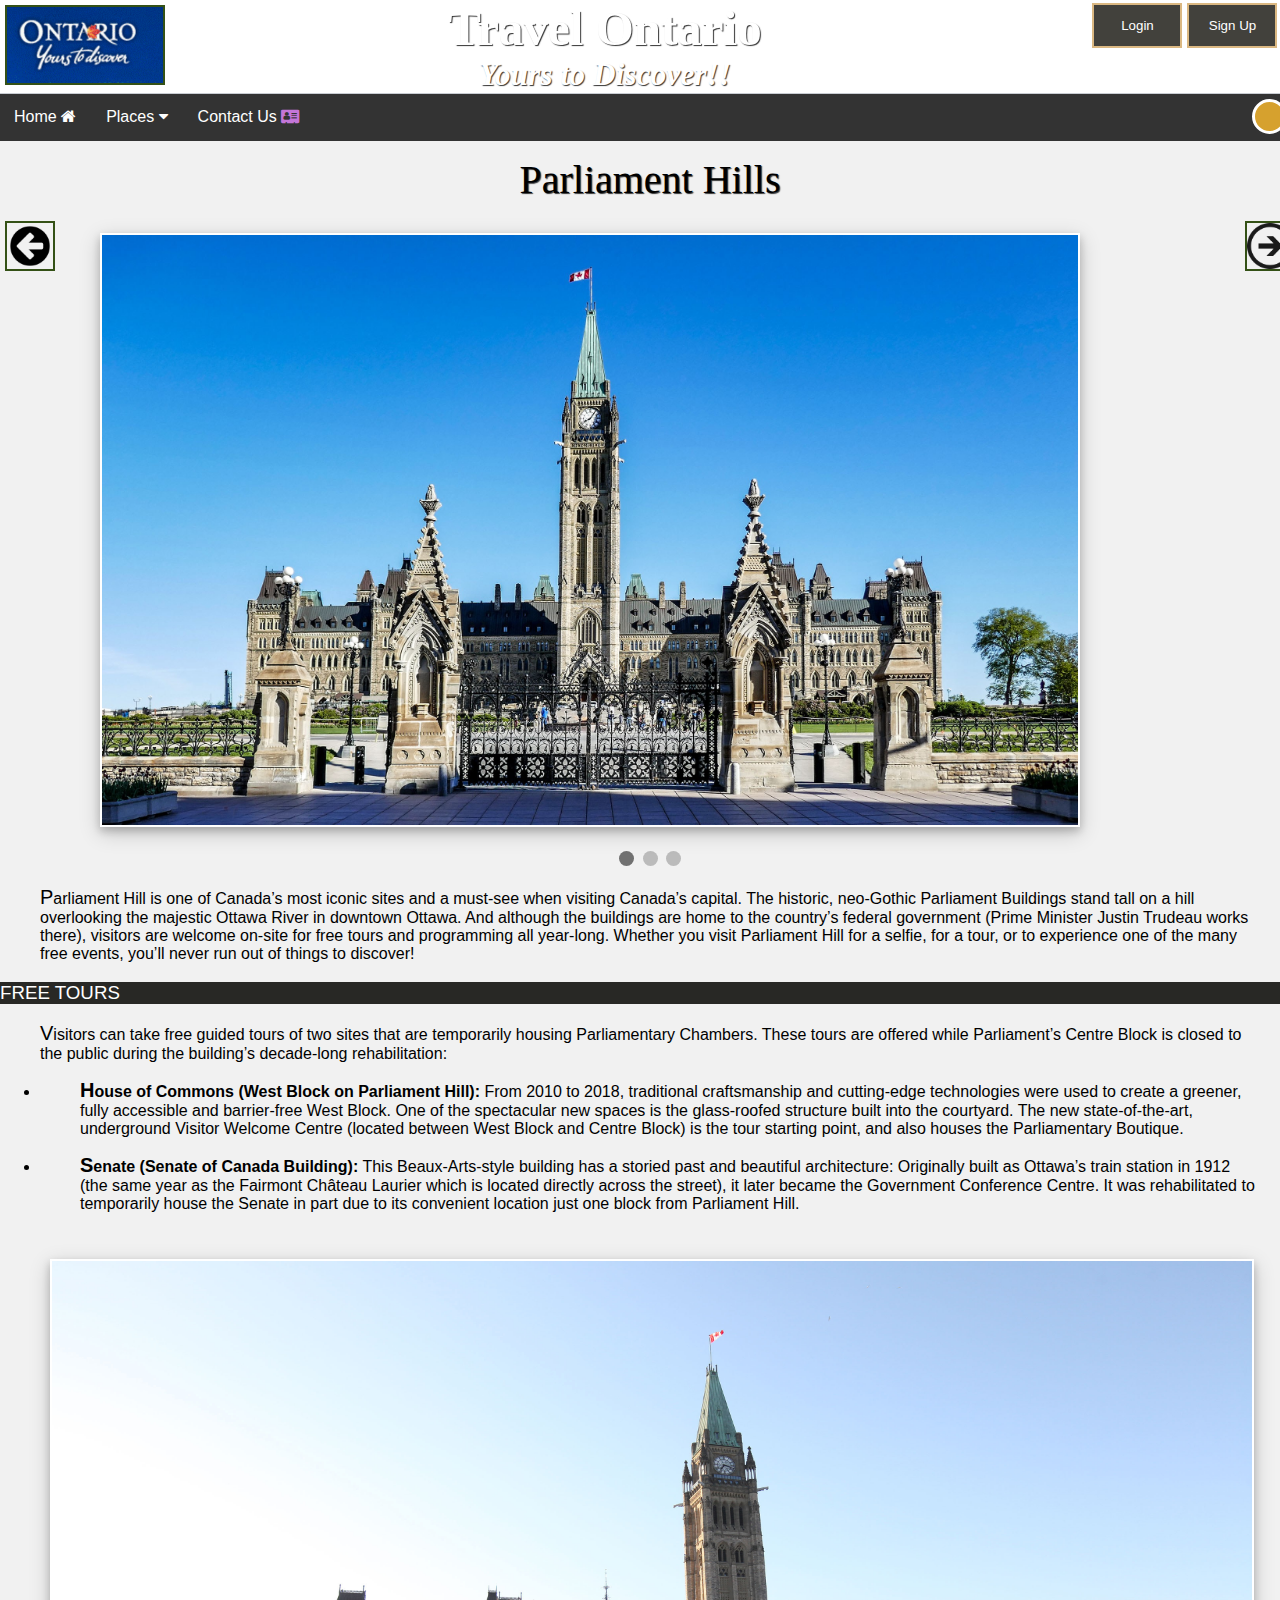
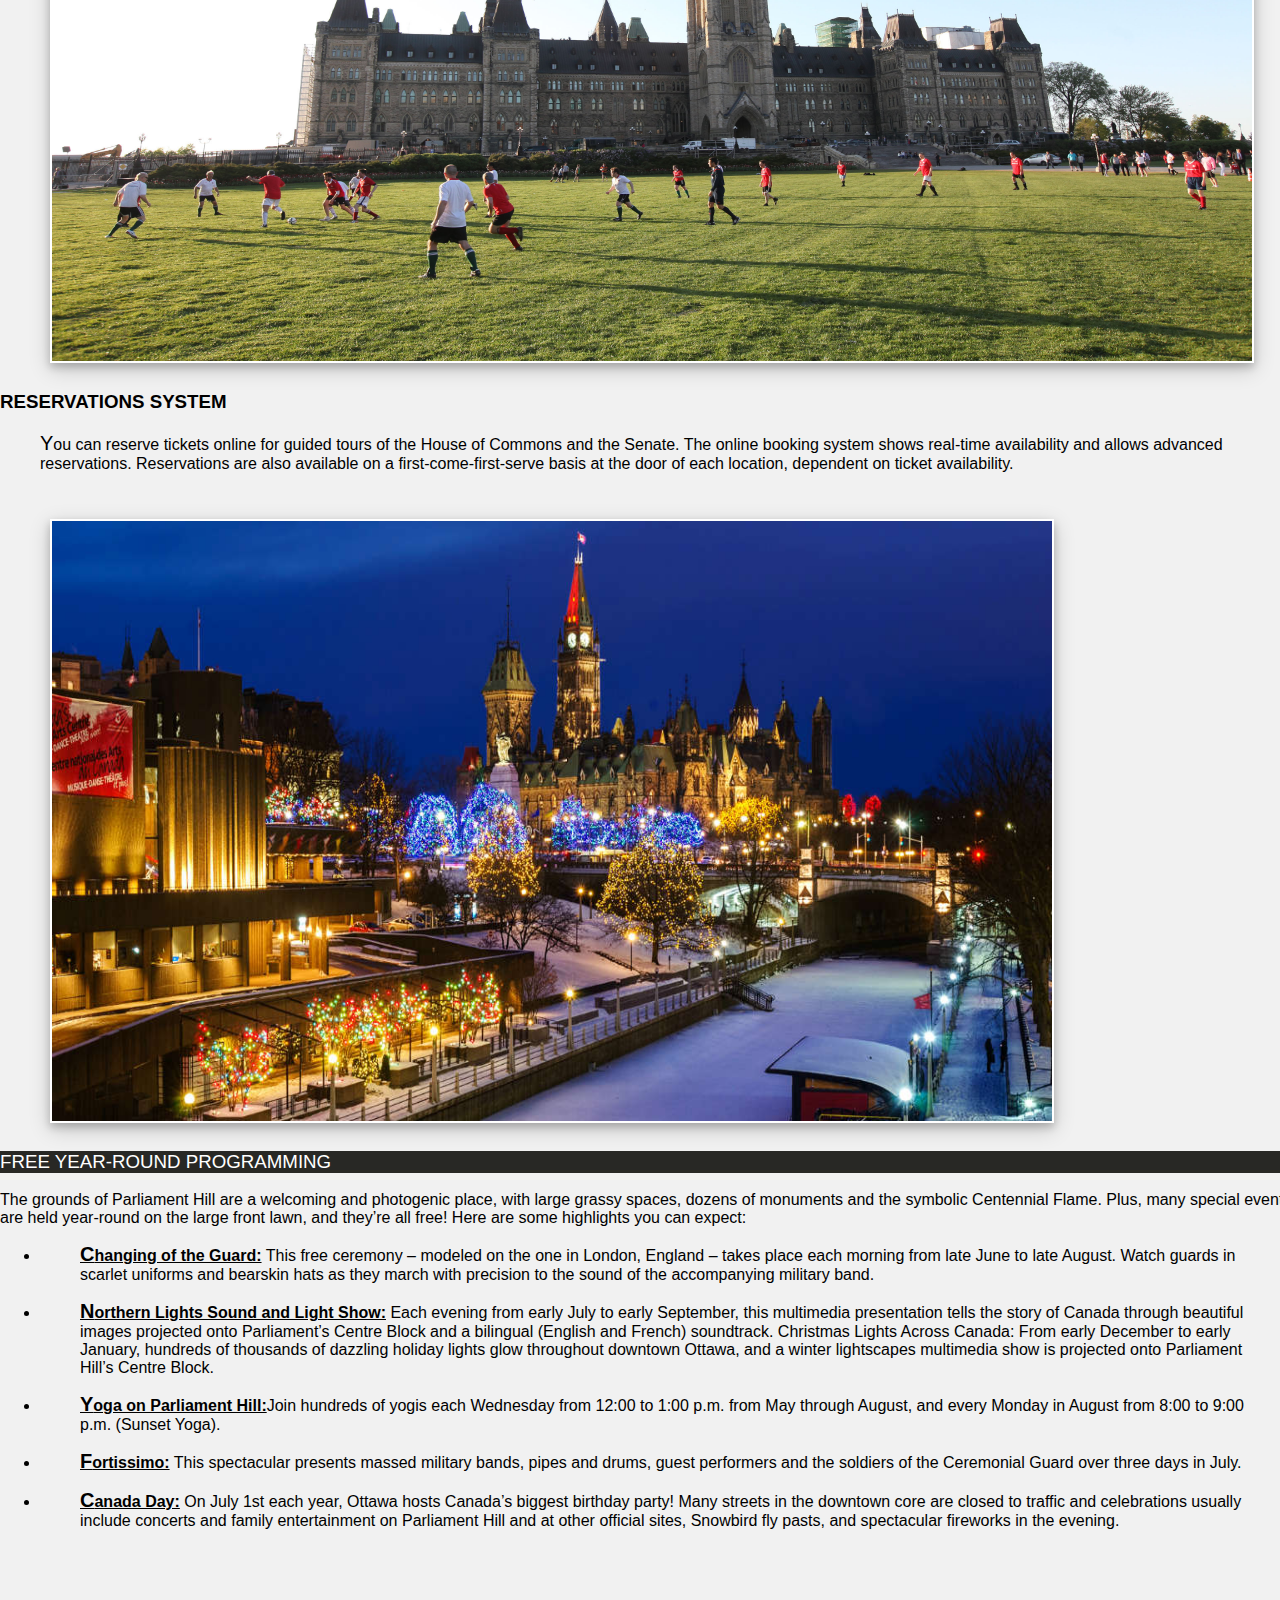
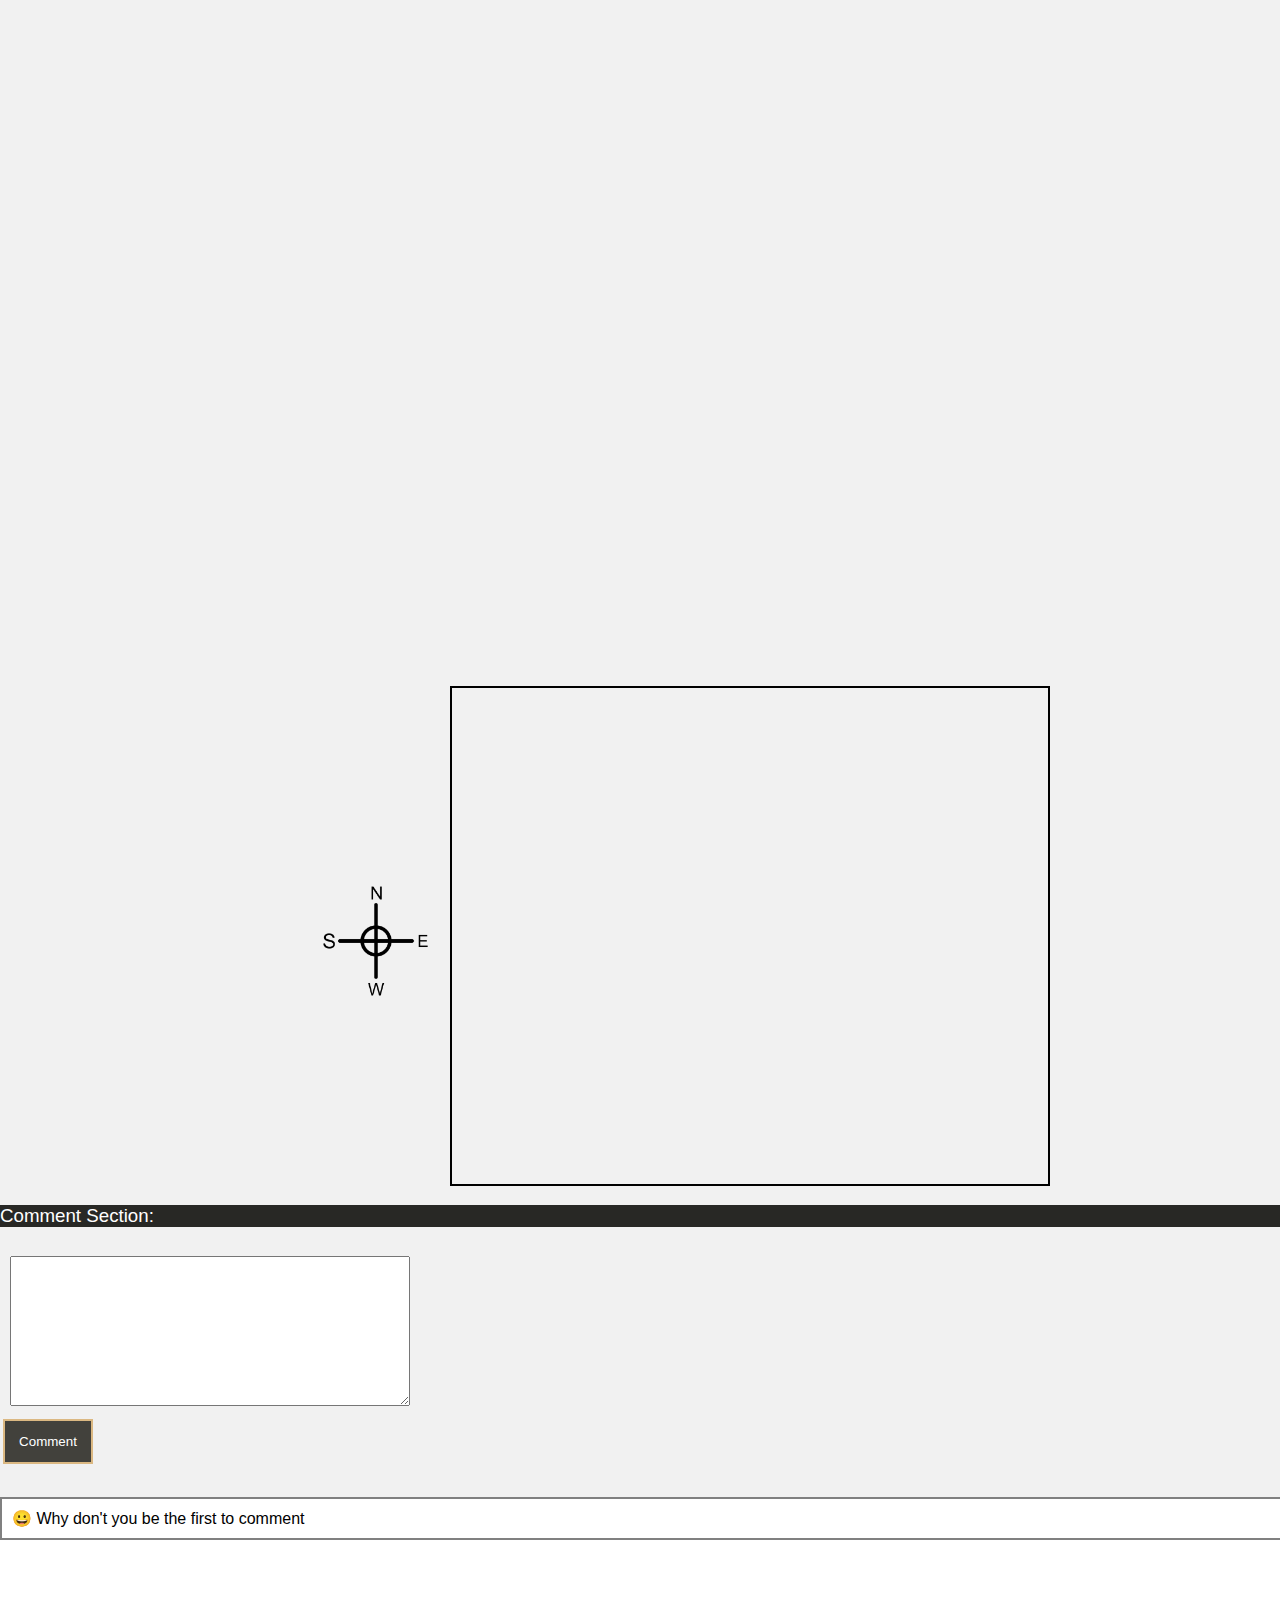
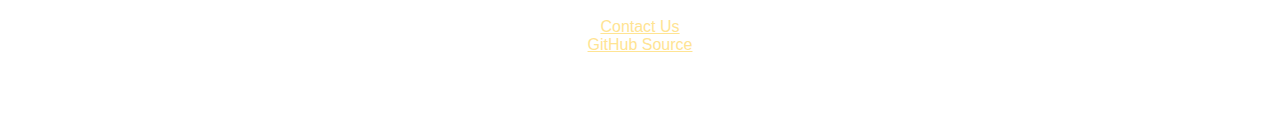
<file: parliament.html>
<html lang="en">

<head>
    <meta charset="utf-8">
    <meta name="viewport" content="width=device-width, initial-scale=1">
    <title>Parliament Hills</title>
    <link rel="stylesheet" type="text/css" href="css/style2.css">
    <link rel="stylesheet" type="text/css" href="css/slideshow.css">
    <link href='http://fonts.googleapis.com/css?family=Pacifico' rel='stylesheet' type='text/css'>
    <link rel="stylesheet" href="https://cdnjs.cloudflare.com/ajax/libs/font-awesome/4.7.0/css/font-awesome.min.css">
    <!-- Font import: Just for name-->

</head>

<body class="parlia">
    <div id="header">
        <a href="index.html"><img src="images/websitelogo.gif" alt="logo"></a>
        <div id="header_right">
            <div id="map_drop">
                <div class="dropdown-content">
                </div>
            </div>
            <div id="search">
                <div id="logButton">
                    <button onclick="document.getElementById('id01').style.display='block'">Login</button>
                    <button onclick="document.getElementById('id02').style.display='block'">Sign Up</button>
                </div>
            </div>
        </div>
        <div id="heading">
            <h1>Travel Ontario</h1>
            <h4><i>Yours to Discover!!</i></h4>
        </div>
    </div>
    <section>
        <article>
            <div id="mainnav" class="scrollmenu">
                <div id="leftnav">
                    <a href="index.html">Home <i class="fa fa-home" style="color:white;"></i></a>
                    <div class="dropdown">
                        <button class="dropbtn">Places <i class="fa fa-caret-down"></i>
                        </button>
                        <div class="dropdown-content">
                            <a href="algonquin.html">Algonquin Park</a>
                            <a href="mandir.html">BAPS Shri Swaminarayan Mandir</a>
                            <a href="caves.html">Bonnechere Caves</a>
                            <a href="bruce.html">Bruce Peninsula</a>
                            <a href="fort.html">Fort Willian Historical Park</a>
                            <a href="hamilton.html">Hamilton Waterfalls</a>
                            <a href="Niagara.html">Niagara Falls</a>
                            <a href="river.html">Ottawa River Rafting</a>
                            <a href="parliament.html">Parliament Hill</a>
                            <a href="cntower.html">The CN Tower</a>
                        </div>
                    </div>
                    <a href="contact.html">Contact Us <i class="fa fa-address-card" style="color: rgb(196, 118, 216);"></i></a>
                </div>
                <div class="cntr">
                    <div class="cntr-innr">
                        <label class="search" for="inpt_search">
                            <input id="inpt_search" type="text" onblur="onBlur()" onfocus="onFocus()" />
                        </label>
                    </div>
                </div>
            </div>
            <div>
                <a href="cntower.html"><img src="images/back_b.png" id="back_button" width=100 height=100></a>
                <a href="fort.html"><img src="images/next.png" id="next_button" width=100 height=100></a>
            </div>

            <h1>Parliament Hills</h1>
            <div class="slideshow-container">
                <div class="polaroid">
                    <div class="mySlides fade">
                        <img src="images/parlia.jpg" style="width:100%">
                    </div>

                    <div class="mySlides fade">
                        <img src="images/p2.jpg" style="width:100%">
                    </div>

                    <div class="mySlides fade">
                        <img src="images/p3.jpg" style="width:100%">
                    </div>
                </div>
            </div>
            <br>
            <div style="text-align:center">
                <span class="dot"></span>
                <span class="dot"></span>
                <span class="dot"></span>
            </div>
            <blockquote>Parliament Hill is one of Canada’s most iconic sites and a must-see when visiting Canada’s
                capital. The
                historic, neo-Gothic Parliament Buildings stand tall on a hill overlooking the majestic Ottawa River in
                downtown Ottawa. And although the buildings are home to the country’s federal government (Prime
                Minister
                Justin Trudeau works there), visitors are welcome on-site for free tours and programming all year-long.
                Whether you visit Parliament Hill for a selfie, for a tour, or to experience one of the many free
                events,
                you’ll never run out of things to discover!</blockquote>

            <h3>FREE TOURS</h3>
            <blockquote> Visitors can take free guided tours of two sites that are temporarily housing Parliamentary
                Chambers.
                These
                tours are offered while Parliament’s Centre Block is closed to the public during the building’s
                decade-long
                rehabilitation:
            </blockquote>
            <ul>
                <li>
                    <blockquote><strong>House of Commons (West Block on Parliament Hill):</strong> From 2010 to 2018,
                        traditional
                        craftsmanship and cutting-edge technologies were used to create a greener, fully accessible and
                        barrier-free West Block. One of the spectacular new spaces is the glass-roofed structure built
                        into
                        the
                        courtyard. The new state-of-the-art, underground Visitor Welcome Centre (located between West
                        Block
                        and
                        Centre Block) is the tour starting point, and also houses the Parliamentary Boutique.
                    </blockquote>
                </li>
                <li>
                    <blockquote><strong>Senate (Senate of Canada Building):</strong> This Beaux-Arts-style building has
                        a
                        storied
                        past
                        and beautiful architecture: Originally built as Ottawa’s train station in 1912 (the same year
                        as the Fairmont Château Laurier which is located directly across the street), it later became
                        the Government Conference Centre. It was rehabilitated to temporarily house the Senate in part
                        due to its convenient location just one block from Parliament Hill.
                    </blockquote>
                </li>
            </ul>
            <div class="polaroid algo"><img src="images/parlia_2.jpg" width=1200 height=700></div>
            <br>
            <h3>RESERVATIONS SYSTEM</h3>
            <blockquote>You can reserve tickets online for guided tours of the House of Commons and the Senate. The
                online
                booking
                system shows real-time availability and allows advanced reservations. Reservations are also available
                on a
                first-come-first-serve basis at the door of each location, dependent on ticket availability.
            </blockquote>
            <div class="polaroid algo"><img src="images/parlia_3.jpg" width=1000 height=600></div>
            <h3>FREE YEAR-ROUND PROGRAMMING</h3>
            The grounds of Parliament Hill are a welcoming and photogenic place, with large grassy spaces, dozens of
            monuments and the symbolic Centennial Flame. Plus, many special events are held year-round on the large
            front
            lawn, and they’re all free! Here are some highlights you can expect:

            <ul>
                <li>
                    <blockquote><strong><u>Changing of the Guard:</u></strong> This free ceremony – modeled on the one
                        in London,
                        England –
                        takes place each morning from late June to late August. Watch guards in scarlet uniforms and
                        bearskin hats as they march with precision to the sound of the accompanying military band.
                    </blockquote>
                <li>
                    <blockquote><u><strong>Northern Lights Sound and Light Show:</strong></u> </strong>Each evening
                        from early July to early
                        September, this multimedia presentation tells the story of Canada through beautiful images
                        projected onto Parliament’s Centre Block and a bilingual (English and French) soundtrack.
                        Christmas Lights Across Canada: From early December to early January, hundreds of thousands of
                        dazzling holiday lights glow throughout downtown Ottawa, and a winter lightscapes multimedia
                        show
                        is projected onto Parliament Hill’s Centre Block.
                    </blockquote>
                <li>
                    <blockquote><strong><u>Yoga on Parliament Hill:</u></strong>Join hundreds of yogis each Wednesday
                        from 12:00 to
                        1:00
                        p.m. from May through August, and every Monday in August from 8:00 to 9:00 p.m. (Sunset Yoga).
                    </blockquote>
                <li>
                    <blockquote><strong><u>Fortissimo:</u></strong> This spectacular presents massed military bands,
                        pipes and drums,
                        guest
                        performers and the soldiers of the Ceremonial Guard over three days in July.
                    </blockquote>
                <li>
                    <blockquote><strong><u>Canada Day:</u></strong> On July 1st each year, Ottawa hosts Canada’s
                        biggest birthday
                        party!
                        Many streets
                        in the downtown core are closed to traffic and celebrations usually include concerts and family
                        entertainment on Parliament Hill and at other official sites, Snowbird fly pasts, and
                        spectacular
                        fireworks in the evening.
                    </blockquote>
            </ul>

            <iframe src="https://www.youtube.com/embed/7s37OuqYNGw" frameborder="0" allow="accelerometer; autoplay; encrypted-media; gyroscope; picture-in-picture"
                allowfullscreen></iframe>
            <div id="pinning">
                <div class="mapouter">
                    <div class="gmap_canvas"><iframe width="600" height="500" id="gmap_canvas" src="https://maps.google.com/maps?q=Parliament%20Hill&t=&z=13&ie=UTF8&iwloc=&output=embed"
                            frameborder="0" scrolling="no" marginheight="0" marginwidth="0"></iframe><a href="https://www.emojilib.com">emojilib.com</a></div>
                </div>
                <img src="images/pin.png" id="pin">
            </div>
            <h3>Comment Section:</h3>
            <form id="Comment_Section">
                <textarea id="text" value="" required></textarea><br>
                <input id="comm" value="Comment" readonly>
                <p id="c_e"></p>
            </form>
            <div id="comments"></div>
        </article>
    </section>
    <footer>
        <p>&copy; Team Flash 2019.<br>
            All rights Reserved.</p>
        <a href="contact.html">Contact Us</a><br>
        <a href="https://github.com/VineetBisht/Ontario_Travel">GitHub Source</a>
        <p><a href="#header_right"><u>Back to top</u></a></p>
    </footer>
    <div id="id01" class="modal">
        <form class="modal-content animate">
            <div class="imgcontainer">
                <span onclick="document.getElementById('id01').style.display='none'" class="close" title="Close Modal">&times;</span>
                <img src="images/avatar.png" alt="Avatar" class="avatar">
            </div>

            <div class="cont">
                <label for="uname"><b>Username</b></label>
                <input type="text" placeholder="Default: 'Guest' for both" name="uname" id="uname" required>

                <label for="psw"><b>Password</b></label>
                <input type="password" placeholder="Enter Password" name="psw" id="psw" required>

                <button type="submit" onclick="login();return false;" data-dismiss="modal">Login</button>
                <label>
                    <input type="checkbox" checked="checked" name="remember"> Remember me</label>
                <p id="success"></p>
            </div>

            <div class="cont">
                <span class="psw">Forgot <a href="#">password?</a></span>
                <button type="button" onclick="document.getElementById('id01').style.display='none'" class="cancelbtn">Cancel</button>
            </div>
        </form>
    </div>
    <div id="id02" class="modal">

        <form class="modal-content animate">
            <div class="imgcontainer">
                <span onclick="document.getElementById('id02').style.display='none'" class="close" title="Close Modal">&times;</span>
                <img src="images/avatar.png" alt="Avatar" class="avatar">
            </div>

            <div class="cont">
                <label for="first_name"><b>First Name</b></label>
                <input type="text" id="first_name" placeholder="Enter First Name" name="first_name">
                <span class="error" id="first_name_error"></span><br>

                <label for="last_name"><b>Last Name</b></label>
                <input type="text" id="last_name" placeholder="Enter Last Name" name="last_name">
                <span class="error" id="last_name_error"></span><br>

                <label for="email"><b>Email</b></label><br>
                <input type="text" id="email" placeholder="Enter Email" name="email">
                <span class="error" id="email_error"></span><br>

                <label for="psw1"><b>Password</b></label>
                <input type="password" id="psw1" placeholder="Enter Password" name="psw1">
                <span class="error" id="psw1_error"></span><br>

                <label for="psw2"><b>Confirm Password</b></label>
                <input type="password" id="psw2" placeholder="Re-enter Password" name="psw2">
                <span class="error" id="psw2_error"></span><br>

                <button type="button" id="register" onclick="register();return false;" data-dismiss="modal">Register</button>

            </div>
        </form>
    </div>
    <script src="js/slideshow.js"></script>
    <script src="js/pages.js"></script>
   
</body>

</html>
</file>
<file: css/style2.css>
/*------------------------ CSS for all other pages. A lot of copied elements from the index css page(style.css)----------------------------*/

@media (max-width: 600px) {
    section {
        -webkit-flex-direction: column;
        flex-direction: column;
    }
}

* {
    box-sizing: border-box;
}

body {
    font-family: Arial, Helvetica, sans-serif;
    width: 100%;
    height: 100%;
    margin: 0px;
    padding: 0px;
    overflow-x: hidden;
    min-width: 800px;
}

.stars {
    background: url(https://wallpaperstream.com/wallpapers/full/night-sky/Crescent-Moon-and-Stars.jpg);
}

.niag {
    background: url(https://www.setaswall.com/wp-content/uploads/2017/09/Park-Wallpaper-50-2130x1200.jpg);
}

.parlia {
    background: url(https://smhttp-ssl-46488.nexcesscdn.net/media/catalog/product/cache/1/small_image/9df78eab33525d08d6e5fb8d27136e95/n/l/nlxl-pb-concrete-con02.jpg);
}

.fort {
    background: url(https://cdn.shopify.com/s/files/1/0638/4395/products/PHE-10_1024x1024.jpg?v=1543319070);
}

.rafting {
    background: url(https://images.unsplash.com/photo-1528306752279-896eace94b08?ixlib=rb-1.2.1&ixid=eyJhcHBfaWQiOjEyMDd9&w=1000&q=80);
}

.c_bg {
    background: url(https://www.wallpaperup.com/uploads/wallpapers/2013/04/10/73718/db3300f5b82a58586d25507a3ecfe20f-700.jpg);
}

.algo_bg {
    background: url(http://myzeroone.com/myzeroone/18164-free-desktop-wallpaper-autumn-leaves.jpg);
}

.contact {
    background: url(https://images-na.ssl-images-amazon.com/images/I/81Mxk55C3SL._SX425_.jpg);
}

.bruce {
    background: url(https://images.unsplash.com/photo-1503756234508-e32369269deb?ixlib=rb-1.2.1&ixid=eyJhcHBfaWQiOjEyMDd9&w=1000&q=80);
}

.hamilton {
    background: url(http://s1.1zoom.me/b5150/105/Birds_Pelicans_Waterfalls_522278_3840x2160.jpg);
}

/* Style the header */

#header {
    display: flex;
    padding: 0px;
    align-items: flex-start;
    justify-content: space-between;
    z-index: 1;
    font-family: 'Times New Roman', Times, serif;
    background-image: url(https://images6.alphacoders.com/893/893236.jpg);
    background-position-y: 50%;
    text-align: center;
    font-size: 35px;
    width: 100%;
    color: #FFF;
    text-shadow: 1px 1px 1px #333;
    -webkit-background-size: cover;
    background-size: cover;
    overflow: hidden;
}

#heading {
    display: flex;
    flex-direction: column;
}

#heading h1 {
    margin: 0px;
    font-size: 140%;
}

#heading h4 {
    margin: 0px;
    font-size: 90%;
}

#header_right {
    order: 4;
    display: flex;
    flex-direction: row;
}

div.polaroid {
    width: 100% auto;
    background-color: white;
    box-shadow: 0 4px 8px 0 rgba(0, 0, 0, 0.2), 0 6px 20px 0 rgba(0, 0, 0, 0.19);
    margin-bottom: 25px;
    display: inline-block;
    margin-bottom: 9px;
    padding: 2px;
    margin-top: 20px;
}

article>p::first-letter {
    font-size: 40pt;
}

blockquote::first-letter {
    font-size: 15pt;
}

#header form {
    position: relative;
    left: 35%;
}

#header a{
padding:0px;
}

a img {
    left: 0%;
    border: 2px solid #345116;
    width: 160px;
    height: 80px;
    padding: 0px;
    margin: 5px;
}

/* Container for flexboxes */

section {
    display: -webkit-flex;
    display: flex;
}

article a:hover {
    color: #cc5bb3;
    font-size: 110%;
    transition: .2s;
}

/* Style the navigation menu */

div.scrollmenu {
    background-color: #333;
    overflow: auto;
    white-space: nowrap;
    display: flex;
}

div.scrollmenu a {
    text-align: center;
    padding: 14px;
    text-decoration: none;
    color: white;
}

div.scrollmenu a:hover {
    background-color: #777;
}

.dropdown {
    float: left;
    overflow: hidden;
}

.dropdown .dropbtn {
    font-size: 16px;
    border: none;
    outline: none;
    color: white;
    padding: 14px 16px;
    background-color: inherit;
    font-family: inherit;
    margin: 0;
}

.navbar a:hover, .dropdown:hover .dropbtn {
    background-color: red;
}

.dropdown-content {
    display: none;
    position: fixed;
    min-width: 160px;
    box-shadow: 0px 8px 16px 0px rgba(0, 0, 0, 0.2);
    z-index: 1;
}

.dropdown-content a {
    float: none;
    padding: 12px 16px;
    text-decoration: none;
    display: flex;
    text-align: left;
    opacity: .9;
    background: #21211e;
}

.dropdown:hover .dropdown-content {
    display: flex;
    flex-direction: column;
}

.sticky {
    position: fixed;
    top: 0;
    width: 100%;
    z-index: 1;
}

/* Style the content */

article {
    -webkit-flex: 3;
    -ms-flex: 3;
    flex: 3;
    background-color: #f1f1f1;
    padding: 0px;
    border-top: 1px solid #c9cdd3;
}

article>h1 {
    text-align: center;
    font-size: 40px;
    font-family: 'Garamond';
    font-weight: lighter;
    margin: 0px;
    padding-top: 15px;
    text-shadow: 1px 1px 1px #333;
    width: 100%;
}

/* Style the footer */

footer {
    background: url(http://pngimg.com/uploads/mountain/mountain_PNG20.png);
    background-position-y: 75%;
    width: 100%;
    padding: 10px;
    margin-top: 0px;
    text-align: center;
    color: white;
    border-radius: 30% 30% 0 0;
}

footer a {
    color: #ffe493;
}

nav li a {
    color: #fcf1bf;
}

#back_button {
    float: left;
    height: 50;
    width: 50;
    margin-top: 80px;
}

#next_button {
    float: right;
    height: 50;
    width: 50;
    margin-top: 80px;
}

h1 a {
    font-family: 'Open Sans Condensed', sans-serif;
    font-size: 48px;
    color: #333;
}

article>h3:nth-of-type(odd), article>h3:last-of-type {
    background: #282825;
    color: white;
    font-weight: lighter;
}

#pin {
    width: 150px;
    height: 150px;
    margin-left: 300px;
    margin-top: 200px;
}

@keyframes move {
    0% {
        transform: scale(1)
    }
    50% {
        transform: scale(.99)
    }
}

.mapouter {
    order: 1;
    text-align: right;
    left: 20%;
    margin-top: 20px;
    margin-right: 400px;
}

.gmap_canvas {
    border: 2px solid black;
    overflow: hidden;
    background: none !important;
    height: 500px;
    width: 600px;
}

.algo {
    margin-left: 50px;
}

.cav_tab td {
    width: 100%;
    border-collapse: separate;
    border-spacing: 5px;
    padding: 50px;
    padding-bottom: 5px;
    padding-top: 5px;
    width: 100%;
    text-align: center;
}

.icons {
    margin-top: 1000px;
    border: 1px solid #42413c;
}

footer>p:nth-of-type(2) {
    margin: 0;
    margin-left: 1500px;
    color: #fcf1bf;
}

#Comment_Section textarea {
    text-align: left;
    text-justify: auto;
    font-size: 120%;
    margin: 10px;
    width: 400px;
    height: 150px;
}

#Comment_Section input {
    width: 90px;
    height: 45px;
    background: #42413c;
    color: white;
    border: #dbb882 2px solid;
    margin: 3px;
    text-align: center;
}

#Comment_Section input:hover {
    background: #e7dfb3;
    color: rgb(54, 39, 39);
    cursor: hand;
    transition: .2s;
}

#comment {
    padding: 5px;
    display: block;
    overflow: hidden;
    background: #FFF;
    border-bottom: 1px solid grey;
}

#comment>img {
    float: left;
    width: 60px;
    height: 60px;
    margin: 10px;
    margin-top: 0px;
    margin-bottom: 0px;
    border-radius: 50%;
    clear: both;
}

#comment>p {
    margin-top: 45px;
}

#comment>h4 {
    font-family: 'Pacifico', Helvetica, sans-serif;
    float: left;
    margin: 0px;
    margin-left: 15px;
    color: #447ba8;
}

#comment>h5, #c_e {
    color: red;
    float: right;
    margin: 0px;
    margin-right: 10px;
}

#comments {
    border: 1px grey solid;
}

#emptyC {
    border: 1px grey solid;
    background: white;
}

#emptyC>p {
    margin: 10px;
}

img, img.scale-with-grid {
    outline: 0;
    max-width: 100%;
}

#header button {
    float: right;
    width: 90px;
    height: 45px;
    background: #42413c;
    color: white;
    border: #dbb882 2px solid;
}

#header button:hover {
    background: #e7dfb3;
    color: rgb(54, 39, 39);
    cursor: hand;
    transition: .2s;
}

#id01, #id02 {
    max-width: 320px;
    color: #FFF;
    padding: 0%;
}

#id01 input[type=text], input[type=password] {
    width: 100%;
    padding: 12px 20px;
    margin: 8px 0;
    display: inline-block;
    border: 1px solid #ccc;
    box-sizing: border-box;
}

#id02 input[type=text], input[type=password] {
    width: 100%;
    padding: 12px 20px;
    margin: 8px 0;
    display: inline-block;
    border: 1px solid #ccc;
    box-sizing: border-box;
}

form a {
    color: #ffe493;
}

/* Set a style for all buttons */

form button {
    background-color: #4CAF50;
    color: white;
    padding: 14px 20px;
    margin: 3px;
    border: none;
    cursor: pointer;
    width: 100%;
}

button:hover {
    opacity: 0.8;
}

/* Extra styles for the cancel button */

.cancelbtn {
    width: auto;
    padding: 10px 18px;
    background-color: #f44336;
}

/* Center the image and position the close button */

.imgcontainer {
    text-align: center;
    margin: 24px 0 12px 0;
    position: relative;
    background: #42413c;
    margin: 0%;
}

img.avatar {
    width: 40%;
    border-radius: 50%;
}

.cont {
    padding: 16px;
    background-color: #42413c;
}

span.psw {
    float: right;
    padding-top: 16px;
}

/* The Modal (background) */

.modal {
    display: none;
    /* Hidden by default */
    position: fixed;
    /* Stay in place */
    z-index: 1;
    /* Sit on top */
    top: 0;
    right: 0;
    width: 100%;
    /* Full width */
    height: 100%;
    /* Full height */
    overflow: auto;
    /* Enable scroll if needed */
    background-color: rgb(0, 0, 0);
    /* Fallback color */
    background-color: rgba(0, 0, 0, 0.4);
    /* Black w/ opacity */
    padding-top: 60px;
}

/* Modal Content/Box */

.modal-content {
    margin: 5% auto 15% auto;
    /* 5% from the top, 15% from the bottom and centered */
    border: 1px solid #888;
    width: 80%;
    /* Could be more or less, depending on screen size */
}

/* The Close Button (x) */

.close {
    position: absolute;
    right: 25px;
    top: 0;
    color: #000;
    font-size: 35px;
    font-weight: bold;
}

.close:hover, .close:focus {
    color: red;
    cursor: pointer;
}

#success {
    color: #ffe493;
}

#logButton {
    order: 4;
    display: inline-flex;
    width: 100%;
    flex-direction: row;
}

#logButton>h4 {
    font-family: 'Pacifico', Helvetica, sans-serif;
    font-size: 80%;
    color: white;
    text-shadow: 2.5px 2.5px 0px #8f3942;
    margin: 0px;
    margin-right: 25px;
    margin-top: 10px;
    width: 200px;
}

#logButton button{
    margin:2.5px; 
}

#out {
    background: white;
    font-style: italic;
    margin-right: 30px;
    margin-top: 10px;
    font-weight: 600;
}

/* Add Zoom Animation */

.error {
    color: red;
    font-size: 80%;
}

/* Change styles for span and cancel button on extra small screens */

@media screen and (max-width: 300px) {
    span.psw {
        display: block;
        float: none;
    }
    .cancelbtn {
        width: 100%;
    }
}

#map_drop {
    display: flex;
    flex-direction: row;
    margin: 0px;
    padding: 0px;
    margin-top: 5px;
    margin-right: 50px;
    cursor: pointer;
}

#map_drop>p {
    padding: 0px;
    margin: 0px;
    margin-top: 15px;
    margin-right: 10px;
    font-size: 70%;
    color: #f99dba;
}

#map_drop>img {
    height: 50px;
    width: 50px;
    border: none;
    margin: 0px;
    margin-right: 10px;
}

.dropdown-content {
    display: none;
    position: fixed;
    min-width: 160px;
    box-shadow: 0px 8px 16px 0px rgba(0, 0, 0, 0.2);
    padding: 0px;
    z-index: 1;
}

#map_drop:hover .dropdown-content {
    display: flex;
    cursor: auto;
}

#pinning {
    display: flex;
    flex-direction: row;
    justify-content: space-around;
}

article>iframe {
    margin: 20px;
    margin-left: 20%;
    height: 650px;
    width: 850px;
}

#header_log {
    display: flex;
    flex-direction: row;
}

#header_log>h4 {
    padding: 0px;
    margin: 0px;
}

.search {
    display: inline-block;
    position: relative;
    height: 35px;
    width: 35px;
    -webkit-box-sizing: border-box;
            box-sizing: border-box;
    margin: 0px 8px 7px 0px;
    padding: 7px 9px 0px 9px;
    border: 3px solid white;
    background: rgb(214, 161, 46);
    color: white;
    border-radius: 25px;
    -webkit-transition: all 200ms ease;
    transition: all 200ms ease;
    cursor: text;
  }
  
  .search:after {
    content: "";
    position: absolute;
    width: 3px;
    height: 20px;
    right: -5px;
    top: 21px;
    background: white;
    border-radius: 3px;
    -webkit-transform: rotate(-45deg);
            transform: rotate(-45deg);
    -webkit-transition: all 200ms ease;
    transition: all 200ms ease;
  }
  
  .search.active, .search:hover {
    width: 200px;
    margin-right: 0px;
  }
  
  .search.active:after, .search:hover:after {
    height: 0px;
  }
  
  .search input {
    width: 100%;
    border: none;
    -webkit-box-sizing: border-box;
            box-sizing: border-box;
    font-family: Helvetica;
    font-size: 15px;
    color: inherit;
    background: transparent;
    outline-width: 0px;
  }

  #mainnav{
      display: flex;
      justify-content: space-between;
  }

  #leftnav{
   display: flex;
}

.cntr{
    margin-right:5px;
    margin-top:5px;
}
</file>
<file: css/slideshow.css>
.mySlides {display: none;}

.mySlides img{
  width: 100%;
  height: 100%;
}
/* Slideshow container */
.slideshow-container {
  padding-top: 10px;
  position: relative;
  margin: auto;  
  height: 600px;
  max-width: 1100px;
}

.slideshow-container~div{
  margin-top:30px;
}
/* The dots/bullets/indicators */
.dot {
  height: 15px;
  width: 15px;
  margin: 0 2px;
  background-color: #bbb;
  border-radius: 50%;
  display: inline-block;
  transition: background-color 0.6s ease;
}

.active {
  background-color: #717171;
}

/* Fading animation */
.fade {
  -webkit-animation-name: fade;
  -webkit-animation-duration: 1.5s;
  animation-name: fade;
  animation-duration: 1.5s;
}

@-webkit-keyframes fade {
  from {opacity: .4} 
  to {opacity: 1}
}

@keyframes fade {
  from {opacity: .4} 
  to {opacity: 1}
}

/* On smaller screens, decrease text size */
@media only screen and (max-width: 300px) {
  .text {font-size: 11px}
}
</file>
